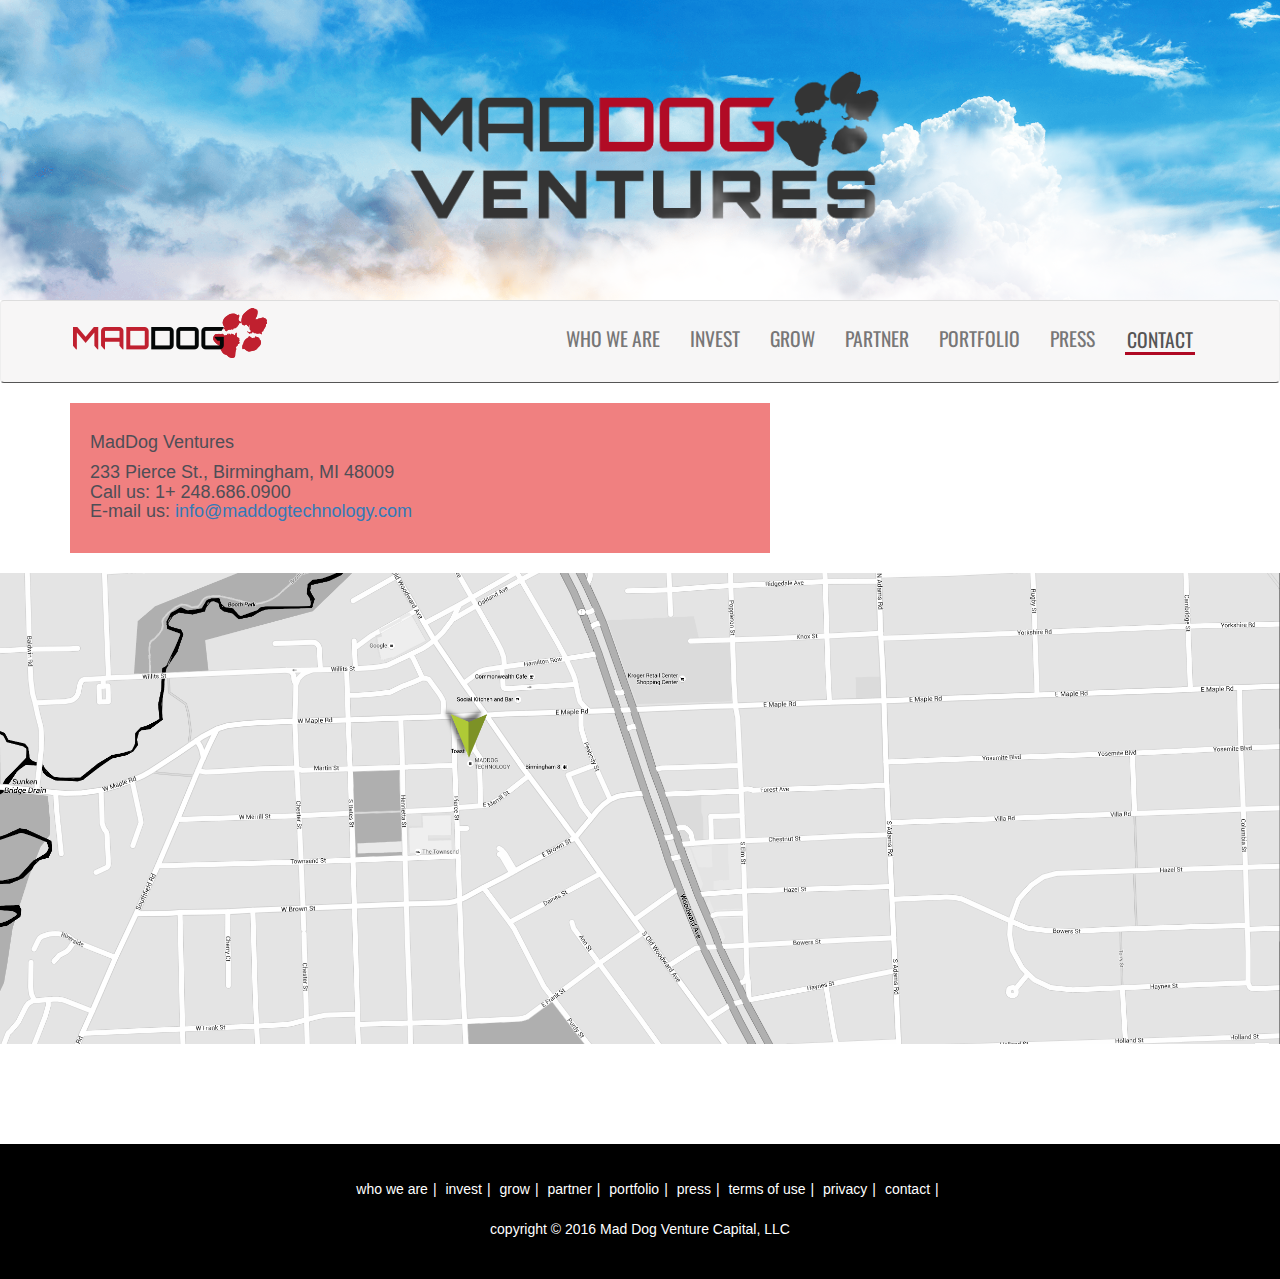
<file: contact.html>
<head>
  <meta charset="utf-8">
  <meta http-equiv="X-UA-Compatible" content="IE=edge,chrome=1">
  <title>Contact | MadDog</title>
  <meta name="description" content="MadDog Ventures">
  <meta name="viewport" content="width=1280">
  <link rel="stylesheet" href="css/bootstrap2.min.css">
<link rel="stylesheet" href="https://maxcdn.bootstrapcdn.com/font-awesome/4.4.0/css/font-awesome.min.css">
  <link rel="stylesheet" href="css/maddogvc.css">
  <link rel="stylesheet" type="text/css" href="css/bookblock.css" />
  <link href='http://fonts.googleapis.com/css?family=Fjalla+One|Oswald:400,700,300' rel='stylesheet' type='text/css'>
  <script src="js/modernizr.custom.js"></script>

</head>
<body>
  <div id="cover">
      <div id="backLayer"></div>
      <div class="container" style="position: relative; height: 100%;">
        <img id="headline" alt="MadDog Ventures" src="img/maddogvcheader.png"/>
      </div>
      <div id="frontLayer"></div>
  </div>
  <nav id="nav_bar" class="navbar navbar-default">
      <div class="container">
        <div class="navbar-header">
          <button type="button" class="navbar-toggle collapsed" data-toggle="collapse" data-target="#navbar" aria-expanded="false" aria-controls="navbar">
            <span class="sr-only">Toggle navigation</span>
            <span class="icon-bar"></span>
            <span class="icon-bar"></span>
            <span class="icon-bar"></span>
          </button>
          <a class="navbar-brand" href="/"><img src="img/maddogvc.png"/></a>
        </div>
        <div id="navbar" class="navbar-collapse collapse">
          <ul class="nav navbar-nav navbar-right">
            <li><a href="index.html#who-we-are">who we are</a></li>
			<li><a href="index.html#how-we-invest">invest</a></li>
			<li><a href="index.html#what-we-do">grow</a></li>
            <li><a href="index.html#partners">partner</a></li>
            <li><a href="index.html#portfolio">portfolio</a></li>
			<li><a href="press.html">press</a></li>
			<li class="active"><a href="contact.html">contact</a></li>
          </ul>
        </div><!--/.nav-collapse -->
      </div>
    </nav>
      <div id="content">
        <div class="container" >
          <div class="row">
            <div class="col-sm-6 col-md-4">
              <div id="box">
                <h4>MadDog Ventures</h4>
				<h4>233 Pierce St.,  Birmingham, MI 48009<br/>Call us: 1+ 248.686.0900<br/>E-mail us: <a href="mailto:info@maddogtechnology.com"> info@maddogtechnology.com</h4>
              </div>
			</div>
		  </div>
        </div>
        <div id="map">
          <img src="img/map.png"/>
        </div>
      </div>
      <div class="copyright">
          <div class="secondary-nav">
            <a href="index.html#who-we-are">who we are</a>|
			<a href="index.html#how-we-invest">invest</a>|
			<a href="index.html#what-we-do">grow</a>|
            <a href="index.html#partners">partner</a>|
            <a href="index.html#portfolio">portfolio</a>|
            <a href="press.html">press</a>|
			<a href="terms.html">terms of use</a>|
			<a href="privacy.html">privacy</a>|
			<a href="contact.html">contact</a>|
		  </div>
		  <p class="legal">copyright &copy; 2016 Mad Dog Venture Capital, LLC</p>
      </div>

  <!-- /container -->
  <!-- Bootstrap core JavaScript
    ================================================== -->
  <!-- Placed at the end of the document so the pages load faster -->
  <script src="js/jquery-2.1.4.min.js"></script>
  <script src="js/bootstrap.min.js"></script>

  <script>
  $(document).ready(function() {
    var height = $("#cover").height();

    $(window).resize(function(e) {
      height = $("#cover").height();
    });

    $(window).scroll(function () { 
      if ($(window).scrollTop() > height) {
        $('#nav_bar').addClass('navbar-fixed-top');
        $("#content").css("margin-top", "75px");
      }

      if ($(window).scrollTop() <= height) {
        $('#nav_bar').removeClass('navbar-fixed-top');
        $("#content").css("margin-top", "0px");
      }
    });
  });
  </script>


  <script type="text/javascript" src="js/RequestAnimationFrame.js"></script>
  <script type="text/javascript" src="js/AnimatedCloudLayer.js"></script>

    <script type="text/javascript">
      
      // Going below 20 fps makes the animation choppy.
      var backLayer = new AnimatedCloudLayer({
        fps: 20,
        images: ['img/cloud2.png','img/Cloud400.png'],
        elid: "backLayer",
        num_clouds: 50
      });
      var frontLayer = new AnimatedCloudLayer({
        fps: 20,
        images: ['img/cloud6.png'],
        elid: "frontLayer",
        num_clouds: 10
      });

    </script>
    
    <script src="js/jquerypp.custom.js"></script>
    <script src="js/jquery.bookblock.js"></script>
    <script>
      var Page = (function() {
        
        var config = {
            $bookBlock : $( '#bb-bookblock' ),
            $navNext : $( '#bb-nav-next' ),
            $navPrev : $( '#bb-nav-prev' )
          },
          init = function() {
            config.$bookBlock.bookblock( {
              speed : 800,
              shadowSides : 0.8,
              shadowFlip : 0.7
            } );
            initEvents();
          },
          initEvents = function() {
            
            var $slides = config.$bookBlock.children();

            // add navigation events
            config.$navPrev.on( 'click touchstart', function() {
              if($(".bb-item.first").css('display') == 'block'){
                return false;
              }
              config.$bookBlock.bookblock( 'prev' );
              return false;
            } );

            config.$navNext.on( 'click touchstart', function() {
              config.$bookBlock.bookblock( 'next' );
              return false;
            } );
            
            // add swipe events
            $slides.on( {
              'swipeleft' : function( event ) {
                config.$bookBlock.bookblock( 'next' );
                return false;
              },
              'swiperight' : function( event ) {
                if($(".bb-item.first").css('display') == 'block'){
                  return false;
                }
                config.$bookBlock.bookblock( 'prev' );
                return false;
              }
            } );

            // add keyboard events
            $( document ).keydown( function(e) {
              var keyCode = e.keyCode || e.which,
                arrow = {
                  left : 37,
                  up : 38,
                  right : 39,
                  down : 40
                };

              switch (keyCode) {
                case arrow.left:
                  config.$bookBlock.bookblock( 'prev' );
                  break;
                case arrow.right:
                  config.$bookBlock.bookblock( 'next' );
                  break;
              }
            } );
          };

          return { init : init };

      })();
    </script>
    <script>
        Page.init();
    </script>
</body>
</html>
</file>
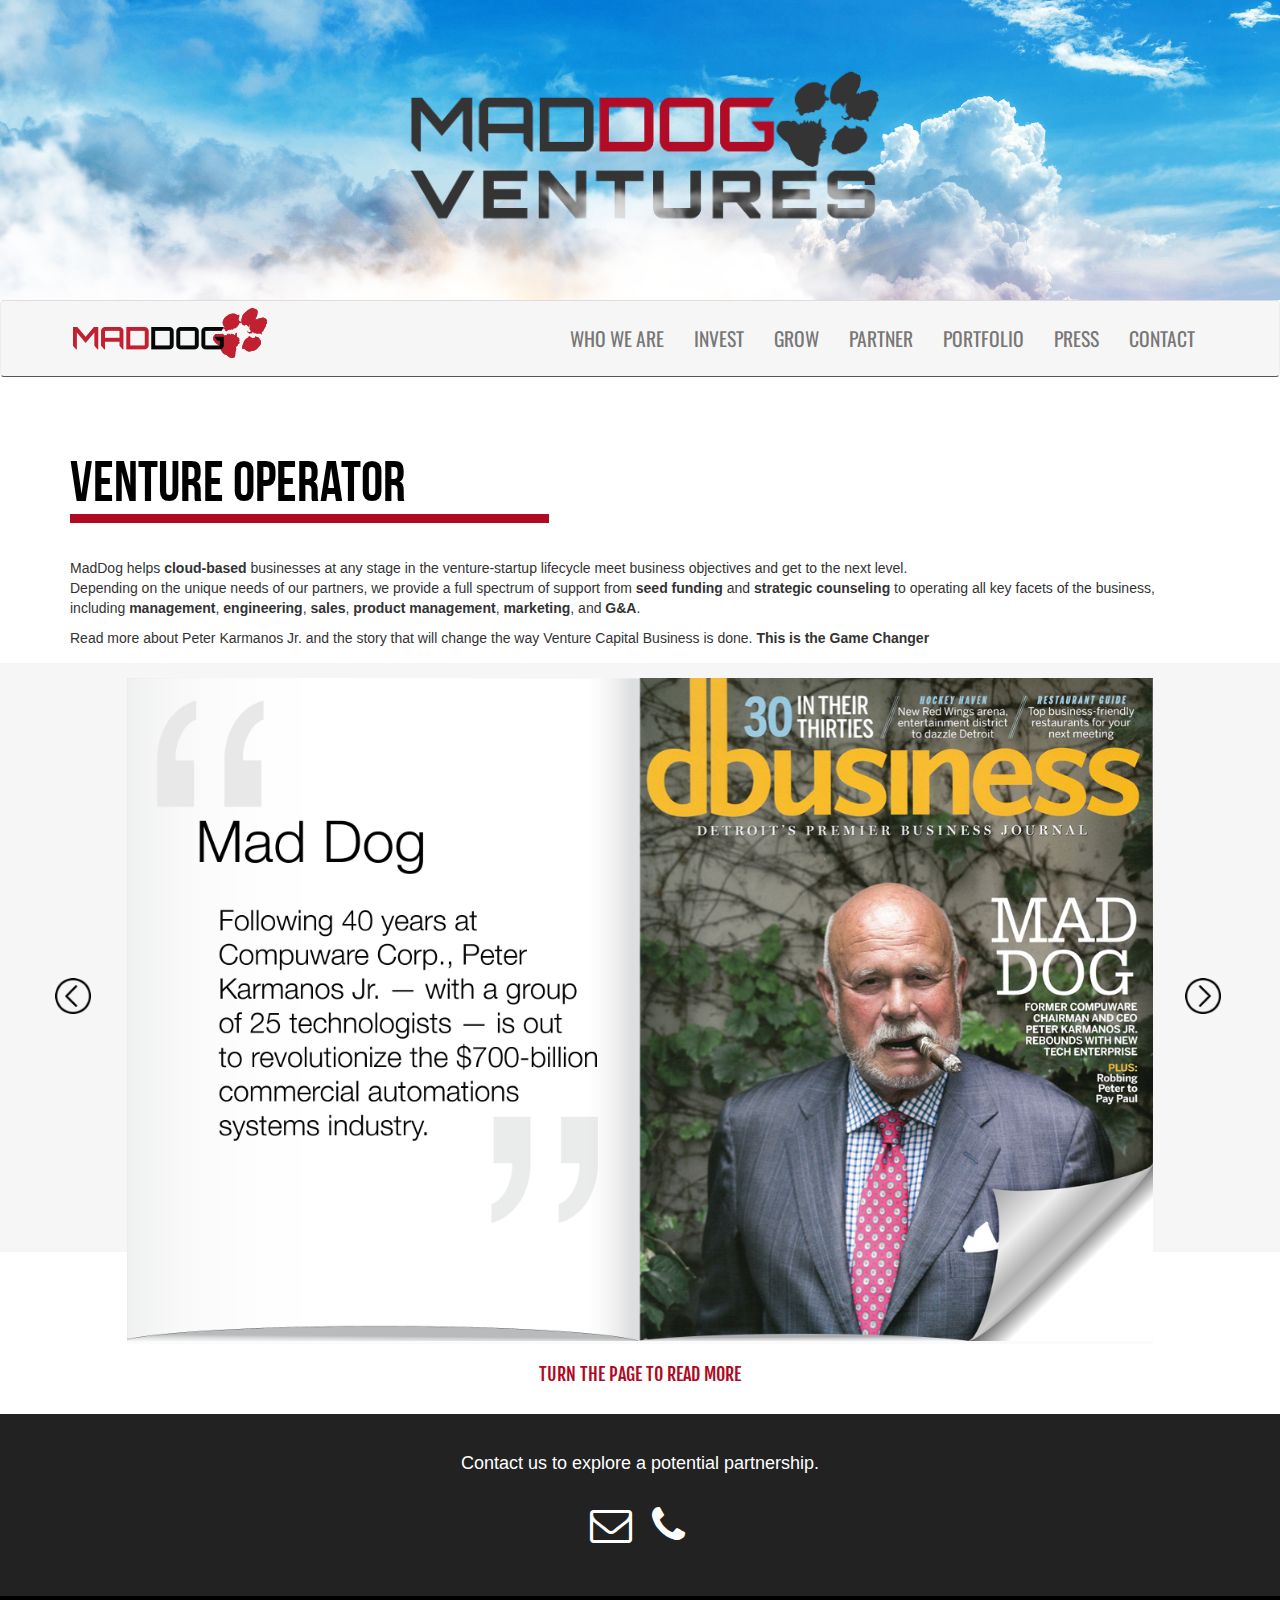
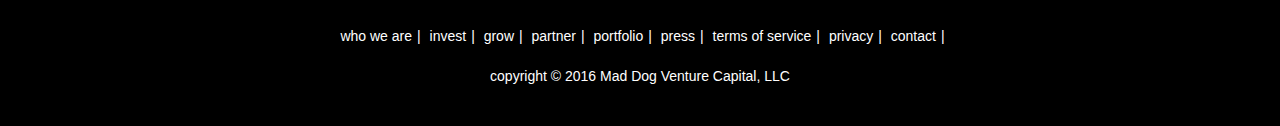
<file: press.html>
<head>
  <meta charset="utf-8">
  <meta http-equiv="X-UA-Compatible" content="IE=edge,chrome=1">
  <title>Press | MadDog</title>
  <meta name="description" content="MadDog Ventures">
  <meta name="viewport" content="width=1280">
  <link rel="stylesheet" href="css/bootstrap2.min.css">
<link rel="stylesheet" href="https://maxcdn.bootstrapcdn.com/font-awesome/4.4.0/css/font-awesome.min.css">
  <link rel="stylesheet" href="css/maddogvc.css">
  <link rel="stylesheet" type="text/css" href="css/bookblock.css" />
  <link href='http://fonts.googleapis.com/css?family=Fjalla+One|Oswald:400,700,300' rel='stylesheet' type='text/css'>
  <script src="js/modernizr.custom.js"></script>

</head>
<body>
  <div id="cover">
      <div id="backLayer"></div>
      <div class="container" style="position: relative; height: 100%;">
        <img id="headline" alt="MadDog Ventures" src="img/maddogvcheader.png"/>
      </div>
      <div id="frontLayer"></div>
  </div>
  <nav id="nav_bar" class="navbar navbar-default">
      <div class="container">
        <div class="navbar-header">
          <button type="button" class="navbar-toggle collapsed" data-toggle="collapse" data-target="#navbar" aria-expanded="false" aria-controls="navbar">
            <span class="sr-only">Toggle navigation</span>
            <span class="icon-bar"></span>
            <span class="icon-bar"></span>
            <span class="icon-bar"></span>
          </button>
          <a class="navbar-brand" href="/"><img src="img/maddogvc.png"/></a>
        </div>
        <div id="navbar" class="navbar-collapse collapse">
          <ul class="nav navbar-nav navbar-right">
			<li><a href="index.html#who-we-are">who we are</a></li>
			<li><a href="index.html#how-we-invest">invest</a></li>
            <li><a href="index.html#what-we-do">grow</a></li>
            <li><a href="index.html#partners">partner</a></li>
            <li><a href="index.html#portfolio">portfolio</a></li>
			<li><a href="press.html">press</a></li>
			<li><a href="contact.html">contact</a></li>
          </ul>
        </div><!--/.nav-collapse -->
      </div>
    </nav>
    <div id="content">
      <div class="container text-center">
        <div class="row">
          <div class="col-xs-12 text-left">
            <h2 class="bebasn">Venture Operator</h2>
            <hr class="green"></hr>
            <p>MadDog helps <b>cloud-based</b> businesses at any stage in the venture-startup lifecycle meet business objectives and get to the next level. <br>Depending on the unique needs of our partners, we provide a full spectrum of support from <b>seed funding</b> and <b>strategic counseling</b> to operating all key facets of the business, including <b>management</b>, <b>engineering</b>, <b>sales</b>, <b>product management</b>, <b>marketing</b>, and <b>G&A</b>.</p>
            <p>Read more about Peter Karmanos Jr. and the story that will change the way Venture Capital Business is done. <b>This is the Game Changer</b></p>
          </div>
        </div>
      </div>
      <div id="book-row">
          <div id="back-border"></div>
          <div class="container">
            <div id="book-container" class="clearfix">
              <div class="bb-custom-wrapper">
                <div id="bb-bookblock" class="bb-bookblock">
                  <div class="bb-item first">
                    <img src="img/kcover.png" alt="MadDog"/>
                  </div>
                  <div class="bb-item">
                    <img src="img/kpg1.png" alt="Page 1"/>
                  </div>
                  <div class="bb-item">
                    <img src="img/kpg2.png" alt="Page 2"/>
                  </div>
                  <div class="bb-item">
                    <img src="img/kpg3.png" alt="Page 3"/>
                  </div>
                  <div class="bb-item">
                    <img src="img/kpg4.png" alt="Page 4"/>
                  </div>
                  <div class="bb-item">
                    <img src="img/kpg5.png" alt="Page 5"/>
                  </div>
                </div>
                <nav>
                  <a id="bb-nav-prev" href="#" class="bb-custom-icon bb-custom-icon-arrow-left"><img src="img/left-arrow2.png" width="90%"></a>
                  <a id="bb-nav-next" href="#" class="bb-custom-icon bb-custom-icon-arrow-right"><img src="img/right-arrow2.png" width="90%"></a>
                </nav>
              </div>
            </div>
            <div>
              <h3 id="turn">Turn the page to read more</h3>
            </div>
          </div>
      </div>
    </div>
      <div class="footer text-center">
          <h4>Contact us to explore a potential partnership.</h4>
          <p>
            <a href="/contact.html" ><i class="fa fa-envelope-o fa-fw fa-3x"></i></a>
            <a href="tel:248-686-0900" ><i class="fa fa-phone fa-fw fa-3x"></i></a>
          </p>
      </div>
      <div class="copyright">
          <div class="secondary-nav">
		    <a href="index.html#who-we-are">who we are</a>|
	 	    <a href="index.html#how-we-invest">invest</a>|
            <a href="index.html#what-we-do">grow</a>|
            <a href="index.html#partners">partner</a>|
			<a href="index.html#portfolio">portfolio</a>|
			<a href="press.html">press</a>|
		        <a href="terms.html">terms of service</a>|
            		<a href="privacy.html">privacy</a>|
			<a href="contact.html">contact</a>|
		</div>
          <p class="legal">copyright &copy; 2016 Mad Dog Venture Capital, LLC</p>
      </div>
  
  <!-- /container -->
  <!-- Bootstrap core JavaScript
    ================================================== -->
  <!-- Placed at the end of the document so the pages load faster -->
  <script src="js/jquery-2.1.4.min.js"></script>
  <script src="js/bootstrap.min.js"></script>

  <script>

  $(document).ready(function() {
    var height = $("#cover").height();

    $(window).resize(function(e) {
      height = $("#cover").height();
    });

    $(window).scroll(function () { 
      if ($(window).scrollTop() > height) {
        $('#nav_bar').addClass('navbar-fixed-top');
        $("#content").css("margin-top", "75px");
      }

      if ($(window).scrollTop() <= height) {
        $('#nav_bar').removeClass('navbar-fixed-top');
        $("#content").css("margin-top", "0px");
      }
    });
  });
  </script>

  <script type="text/javascript" src="js/RequestAnimationFrame.js"></script>
  <script type="text/javascript" src="js/AnimatedCloudLayer.js"></script>

    <script type="text/javascript">
      
      // Going below 20 fps makes the animation choppy.
      var backLayer = new AnimatedCloudLayer({
        fps: 20,
        images: ['img/cloud2.png','img/Cloud400.png'],
        elid: "backLayer",
        num_clouds: 50
      });
      var frontLayer = new AnimatedCloudLayer({
        fps: 20,
        images: ['img/cloud6.png'],
        elid: "frontLayer",
        num_clouds: 10
      });

    </script>
    
    <script src="js/jquerypp.custom.js"></script>
    <script src="js/jquery.bookblock.js"></script>
    <script>
      var Page = (function() {
        
        var config = {
            $bookBlock : $( '#bb-bookblock' ),
            $navNext : $( '#bb-nav-next' ),
            $navPrev : $( '#bb-nav-prev' )
          },
          init = function() {
            config.$bookBlock.bookblock( {
              speed : 800,
              shadowSides : 0.8,
              shadowFlip : 0.7
            } );
            initEvents();
          },
          initEvents = function() {
            
            var $slides = config.$bookBlock.children();

            // add navigation events
            config.$navPrev.on( 'click touchstart', function() {
              if($(".bb-item.first").css('display') == 'block'){
                return false;
              }
              config.$bookBlock.bookblock( 'prev' );
              return false;
            } );

            config.$navNext.on( 'click touchstart', function() {
              config.$bookBlock.bookblock( 'next' );
              return false;
            } );
            
            // add swipe events
            $slides.on( {
              'swipeleft' : function( event ) {
                config.$bookBlock.bookblock( 'next' );
                return false;
              },
              'swiperight' : function( event ) {
                if($(".bb-item.first").css('display') == 'block'){
                  return false;
                }
                config.$bookBlock.bookblock( 'prev' );
                return false;
              }
            } );

            // add keyboard events
            $( document ).keydown( function(e) {
              var keyCode = e.keyCode || e.which,
                arrow = {
                  left : 37,
                  up : 38,
                  right : 39,
                  down : 40
                };

              switch (keyCode) {
                case arrow.left:
                  config.$bookBlock.bookblock( 'prev' );
                  break;
                case arrow.right:
                  config.$bookBlock.bookblock( 'next' );
                  break;
              }
            } );
          };

          return { init : init };

      })();
    </script>
    <script>
        Page.init();
    </script>
</body>
</html>
</file>
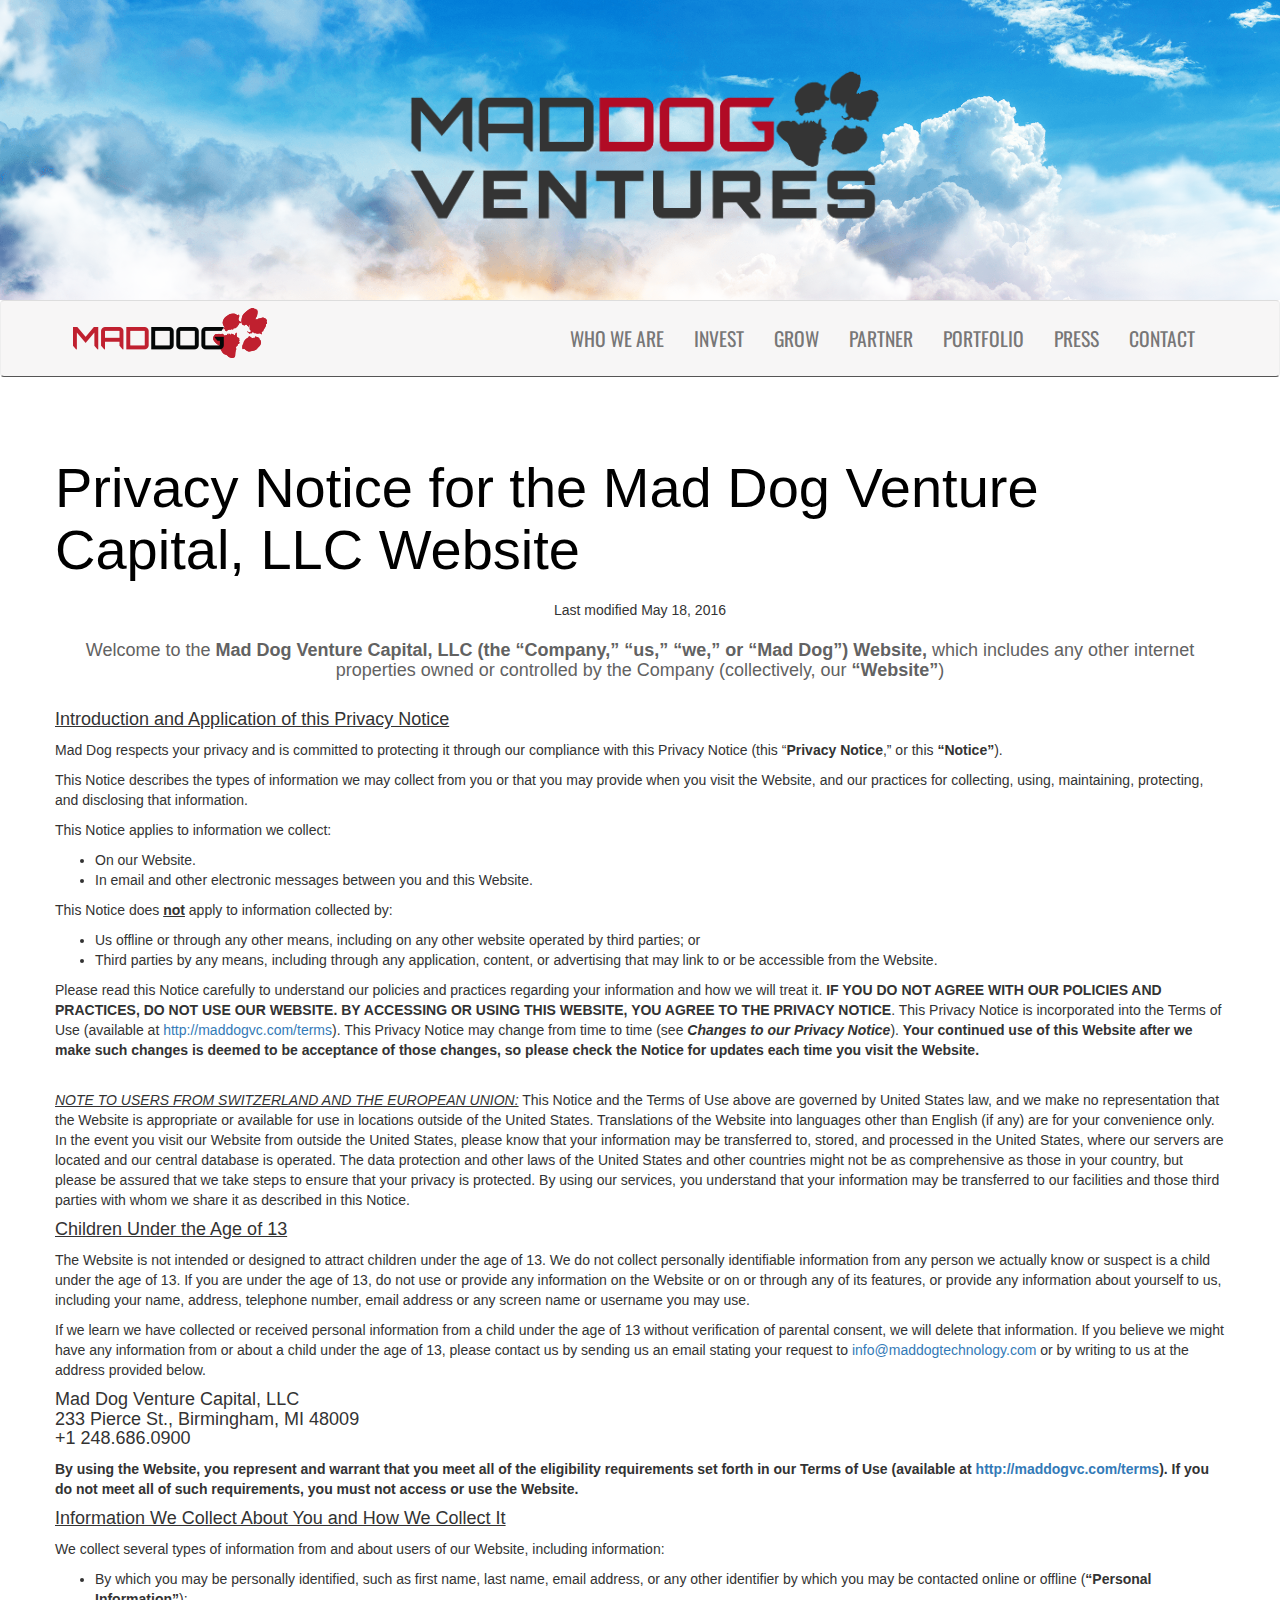
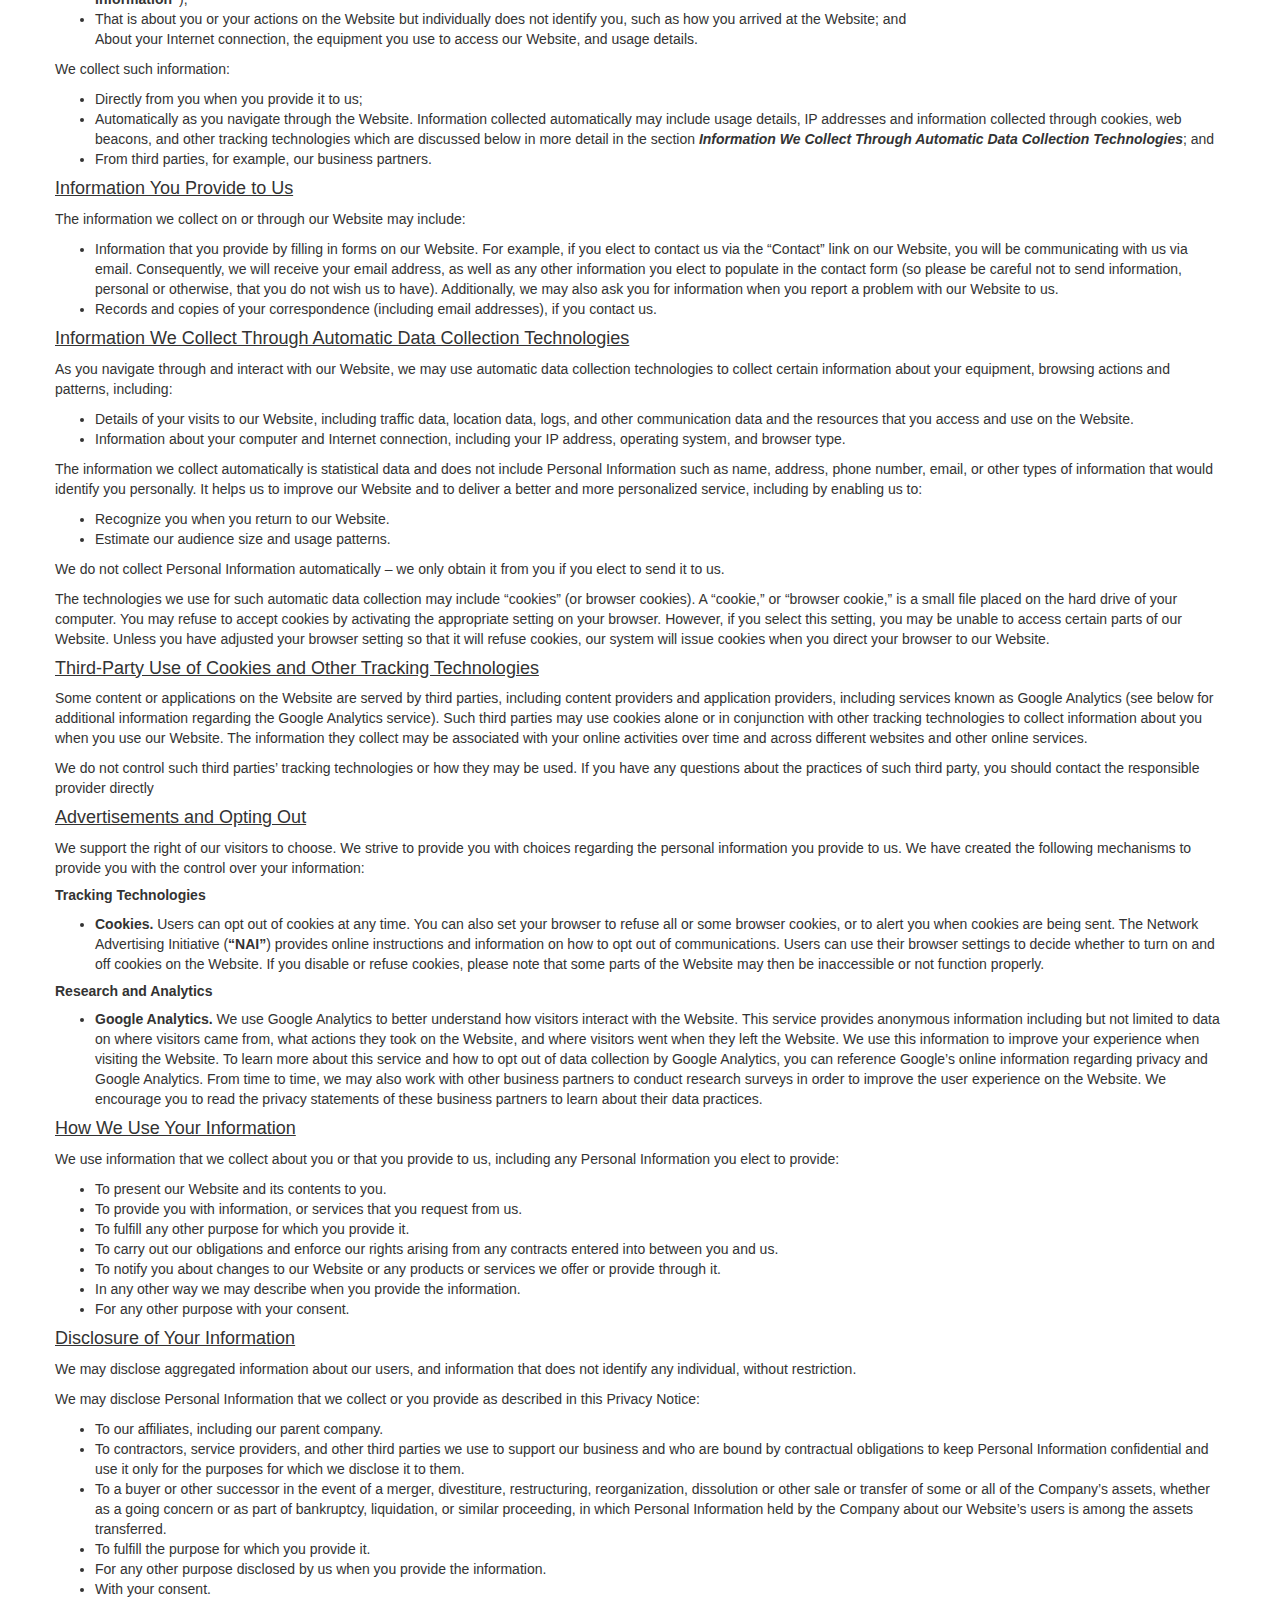
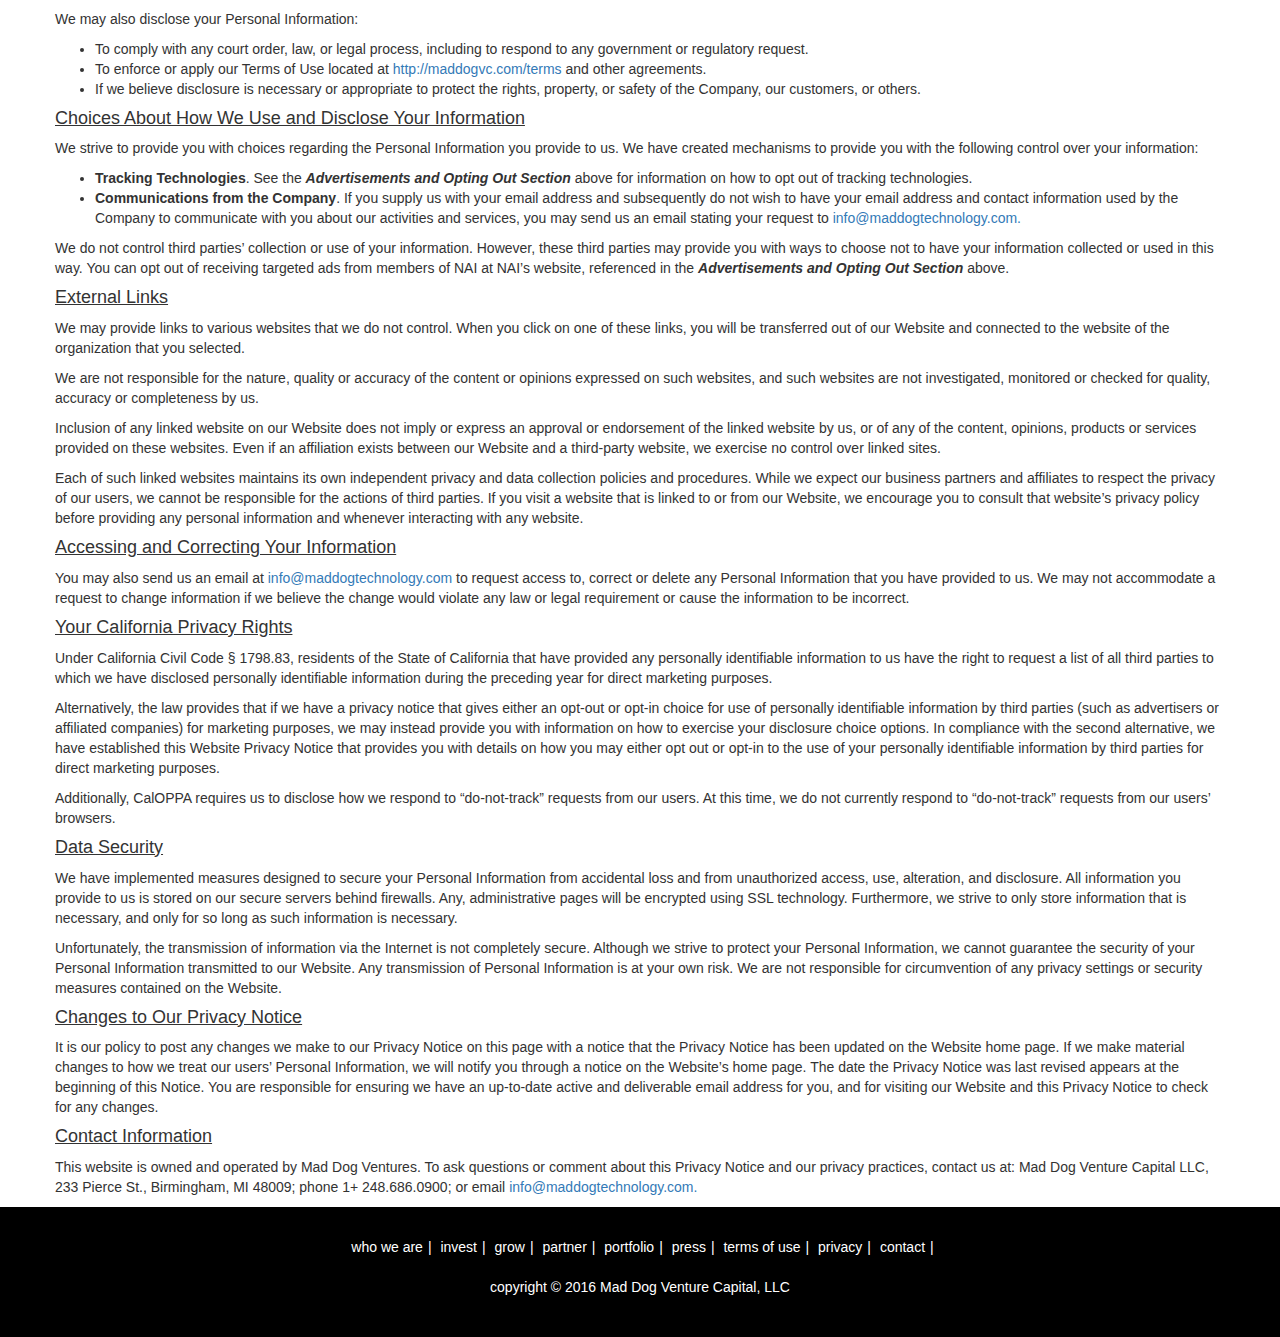
<file: privacy.html>
<head>
  <meta charset="utf-8">
  <meta http-equiv="X-UA-Compatible" content="IE=edge,chrome=1">
  <title>PRIVACY | MadDog</title>
  <meta name="description" content="MadDog">
  <meta name="viewport" content="width=1280">
  <link rel="stylesheet" href="css/bootstrap2.min.css">
<link rel="stylesheet" href="https://maxcdn.bootstrapcdn.com/font-awesome/4.4.0/css/font-awesome.min.css">
  <link rel="stylesheet" href="css/maddogvc.css">
  <link rel="stylesheet" type="text/css" href="css/bookblock.css" />

  <link href='http://fonts.googleapis.com/css?family=Fjalla+One|Oswald:400,700,300' rel='stylesheet' type='text/css'>
  <script src="js/modernizr.custom.js"></script>

</head>
<body>
  <div id="cover">
      <div id="backLayer"></div>
      <div class="container" style="position: relative; height: 100%;">
        <img id="headline" alt="MadDog Ventures" src="img/maddogvcheader.png"/>
      </div>
      <div id="frontLayer"></div>
  </div>
  <nav id="nav_bar" class="navbar navbar-default">
      <div class="container">
        <div class="navbar-header">
          <button type="button" class="navbar-toggle collapsed" data-toggle="collapse" data-target="#navbar" aria-expanded="false" aria-controls="navbar">
            <span class="sr-only">Toggle navigation</span>
            <span class="icon-bar"></span>
            <span class="icon-bar"></span>
            <span class="icon-bar"></span>
          </button>
          <a class="navbar-brand" href="/"><img src="img/maddogvc.png"/></a>
		</div>
        <div id="navbar" class="navbar-collapse collapse">
          <ul class="nav navbar-nav navbar-right">
            <li><a href="index.html#who-we-are">who we are</a></li>
			<li><a href="index.html#how-we-invest">invest</a></li>
            <li><a href="index.html#what-we-do">grow</a></li>
            <li><a href="index.html#partners">partner</a></li>
			<li><a href="index.html#portfolio">portfolio</a></li>
			<li><a href="press.html">press</a></li>
            <li><a href="contact.html">contact</a></li>
          </ul>
        </div><!--/.nav-collapse -->
      </div>
    </nav>
      <div id="content">
        <div class="container" >
          <div class="row">
		<h2> Privacy Notice for the Mad Dog Venture Capital, LLC Website</h2>
		  <center>Last modified May 18, 2016</center><br>
		  <h3><center>Welcome to the <b>Mad Dog Venture Capital, LLC (the “Company,” “us,” “we,” or “Mad Dog”) Website,</b> which includes any other internet properties owned or controlled by the Company (collectively, our <b>“Website”</b>)</center></h3>
		<h4><u>Introduction and Application of this Privacy Notice</h4></u>
		<p>Mad Dog respects your privacy and is committed to protecting it through our compliance with this Privacy Notice (this “<b>Privacy Notice</b>,” or this <b>“Notice”</b>).</p>
		<p>This Notice describes the types of information we may collect from you or that you may provide when you visit the Website, and our practices for collecting, using, maintaining, protecting, and disclosing that information.</p>
		<p>This Notice applies to information we collect:</p>
		<ul><li>On our Website.</li>
			<li>In email and other electronic messages between you and this Website.</li></ul>
		<p>This Notice does <b><u>not</b></u> apply to information collected by:</p>
		<ul><li>Us offline or through any other means, including on any other website operated by third parties; or</li>
			<li>Third parties by any means, including through any application, content, or advertising that may link to or be accessible from the Website.</li></ul>
			<p>Please read this Notice carefully to understand our policies and practices regarding your information and how we will treat it. <b>IF YOU DO NOT AGREE WITH OUR POLICIES AND PRACTICES, DO NOT USE OUR WEBSITE.  BY ACCESSING OR USING THIS WEBSITE, YOU AGREE TO THE PRIVACY NOTICE</b>. This Privacy Notice is incorporated into the Terms of Use (available at <a href="terms.html">http://maddogvc.com/terms</a>). This Privacy Notice may change from time to time (see <b><i>Changes to our Privacy Notice</i></b>). <b>Your continued use of this Website after we make such changes is deemed to be acceptance of those changes, so please check the Notice for updates each time you visit the Website.</b></p><br>
			<p><i><u>NOTE TO USERS FROM SWITZERLAND AND THE EUROPEAN UNION:</i></u> This Notice and the Terms of Use above are governed by United States law, and we make no representation that the Website is appropriate or available for use in locations outside of the United States. Translations of the Website into languages other than English (if any) are for your convenience only. In the event you visit our Website from outside the United States, please know that your information may be transferred to, stored, and processed in the United States, where our servers are located and our central database is operated. The data protection and other laws of the United States and other countries might not be as comprehensive as those in your country, but please be assured that we take steps to ensure that your privacy is protected. By using our services, you understand that your information may be transferred to our facilities and those third parties with whom we share it as described in this Notice.</p>
			
		<h4><u>Children Under the Age of 13</h4></u>
		<p>The Website is not intended or designed to attract children under the age of 13.  We do not collect personally identifiable information from any person we actually know or suspect is a child under the age of 13.  If you are under the age of 13, do not use or provide any information on the Website or on or through any of its features, or provide any information about yourself to us, including your name, address, telephone number, email address or any screen name or username you may use.</p>
		<p>If we learn we have collected or received personal information from a child under the age of 13 without verification of parental consent, we will delete that information. If you believe we might have any information from or about a child under the age of 13, please contact us by sending us an email stating your request to <a href="mailto:info@maddogtechnology.com"> info@maddogtechnology.com</a> or by writing to us at the address provided below.</p>
		<h4>Mad Dog Venture Capital, LLC<br/>233 Pierce St.,  Birmingham, MI 48009<br/>+1 248.686.0900<br/></h4>
		<p><b>By using the Website, you represent and warrant that you meet all of the eligibility requirements set forth in our Terms of Use (available at <a href="terms.html">http://maddogvc.com/terms</a>).  If you do not meet all of such requirements, you must not access or use the Website.</b></p>

		<h4><u>Information We Collect About You and How We Collect It</u></h4>
		<p>We collect several types of information from and about users of our Website, including information:</p>
		<ul><li>By which you may be personally identified, such as first name, last name, email address, or any other identifier by which you may be contacted online or offline (<b>“Personal Information”</b>);</li>
			<li>That is about you or your actions on the Website but individually does not identify you, such as how you arrived at the Website; and</li>
			</li>About your Internet connection, the equipment you use to access our Website, and usage details.</li></ul>
		<p>We collect such information:</p>
		<ul><li>Directly from you when you provide it to us;</li>
			<li>Automatically as you navigate through the Website. Information collected automatically may include usage details, IP addresses and information collected through cookies, web beacons, and other tracking technologies which are discussed below in more detail in the section <b><i>Information We Collect Through Automatic Data Collection Technologies</i></b>; and</li>
			<li>From third parties, for example, our business partners.</li></ul>

		<h4><u>Information You Provide to Us</u></h4>
		<p>The information we collect on or through our Website may include:</p>
		<ul><li>Information that you provide by filling in forms on our Website. For example, if you elect to contact us via the “Contact” link on our Website, you will be communicating with us via email.  Consequently, we will receive your email address, as well as any other information you elect to populate in the contact form (so please be careful not to send information, personal or otherwise, that you do not wish us to have). Additionally, we may also ask you for information when you report a problem with our Website to us.</li>
		<li>Records and copies of your correspondence (including email addresses), if you contact us.</li></ul>

		<h4><u>Information We Collect Through Automatic Data Collection Technologies</u></h4>
		<p>As you navigate through and interact with our Website, we may use automatic data collection technologies to collect certain information about your equipment, browsing actions and patterns, including:</p>
		<ul><li>Details of your visits to our Website, including traffic data, location data, logs, and other communication data and the resources that you access and use on the Website.</li>
			<li>Information about your computer and Internet connection, including your IP address, operating system, and browser type.</li></ul></p>
		<p>The information we collect automatically is statistical data and does not include Personal Information such as name, address, phone number, email, or other types of information that would identify you personally. It helps us to improve our Website and to deliver a better and more personalized service, including by enabling us to:</p>
		<ul><li>Recognize you when you return to our Website.</li>
			<li>Estimate our audience size and usage patterns.</li></ul>
		<p>We do not collect Personal Information automatically – we only obtain it from you if you elect to send it to us.</p>
		<p>The technologies we use for such automatic data collection may include “cookies” (or browser cookies). A “cookie,” or “browser cookie,” is a small file placed on the hard drive of your computer. You may refuse to accept cookies by activating the appropriate setting on your browser. However, if you select this setting, you may be unable to access certain parts of our Website. Unless you have adjusted your browser setting so that it will refuse cookies, our system will issue cookies when you direct your browser to our Website.</p>
		
		<h4><u>Third-Party Use of Cookies and Other Tracking Technologies</u></h4>
		<p>Some content or applications on the Website are served by third parties, including content providers and application providers, including services known as Google Analytics (see below for additional information regarding the Google Analytics service). Such third parties may use cookies alone or in conjunction with other tracking technologies to collect information about you when you use our Website. The information they collect may be associated with your online activities over time and across different websites and other online services.</p>
		<p>We do not control such third parties’ tracking technologies or how they may be used. If you have any questions about the practices of such third party, you should contact the responsible provider directly</p>

		<h4><u>Advertisements and Opting Out</u></h4>
		<p>We support the right of our visitors to choose. We strive to provide you with choices regarding the personal information you provide to us. We have created the following mechanisms to provide you with the control over your information:<p>
		<h5><b>Tracking Technologies</b></h5>
		<p><ul><li><b>Cookies.</b>  Users can opt out of cookies at any time.  You can also set your browser to refuse all or some browser cookies, or to alert you when cookies are being sent.  The Network Advertising Initiative (<b>“NAI”</b>) provides online instructions and information on how to opt out of communications. Users can use their browser settings to decide whether to turn on and off cookies on the Website.    If you disable or refuse cookies, please note that some parts of the Website may then be inaccessible or not function properly.</li></ul></p>
		<h5><b>Research and Analytics</b></h5>
		<p><ul><li><b>Google Analytics.</b>  We use Google Analytics to better understand how visitors interact with the Website.  This service provides anonymous information including but not limited to data on where visitors came from, what actions they took on the Website, and where visitors went when they left the Website.  We use this information to improve your experience when visiting the Website.  To learn more about this service and how to opt out of data collection by Google Analytics, you can reference Google’s online information regarding privacy and Google Analytics.  From time to time, we may also work with other business partners to conduct research surveys in order to improve the user experience on the Website.  We encourage you to read the privacy statements of these business partners to learn about their data practices.</li></ul></p>
		
		<h4><u>How We Use Your Information</u></h4>
		<p>We use information that we collect about you or that you provide to us, including any Personal Information you elect to provide:</p>
		<ul><li>To present our Website and its contents to you.</li>
			<li>To provide you with information, or services that you request from us.</li>
			<li>To fulfill any other purpose for which you provide it.</li>
			<li>To carry out our obligations and enforce our rights arising from any contracts entered into between you and us.</li>
			<li>To notify you about changes to our Website or any products or services we offer or provide through it.</li>
			<li>In any other way we may describe when you provide the information.</li>
			<li>For any other purpose with your consent.</li></ul>
		
		<h4><u>Disclosure of Your Information</u></h4>
		<p>We may disclose aggregated information about our users, and information that does not identify any individual, without restriction.</p>
		<p>We may disclose Personal Information that we collect or you provide as described in this Privacy Notice:</p>
		<ul><li>To our affiliates, including our parent company.</li>
			<li>To contractors, service providers, and other third parties we use to support our business and who are bound by contractual obligations to keep Personal Information confidential and use it only for the purposes for which we disclose it to them.</li>
			<li>To a buyer or other successor in the event of a merger, divestiture, restructuring, reorganization, dissolution or other sale or transfer of some or all of the Company’s assets, whether as a going concern or as part of bankruptcy, liquidation, or similar proceeding, in which Personal Information held by the Company about our Website’s users is among the assets transferred.</li>
			<li>To fulfill the purpose for which you provide it.</li>
			<li>For any other purpose disclosed by us when you provide the information.</li>
			<li>With your consent.</li></ul>
		<p>We may also disclose your Personal Information:</p>
		<ul><li>To comply with any court order, law, or legal process, including to respond to any government or regulatory request.</li>
			<li>To enforce or apply our Terms of Use located at <a href="terms.html">http://maddogvc.com/terms</a> and other agreements.</li>
			<li>If we believe disclosure is necessary or appropriate to protect the rights, property, or safety of the Company, our customers, or others.</li></ul>
			
			<h4><u>Choices About How We Use and Disclose Your Information</u></h4>
			<p>We strive to provide you with choices regarding the Personal Information you provide to us. We have created mechanisms to provide you with the following control over your information:</p>
			<ul><li><b>Tracking Technologies</b>.  See the <b><i>Advertisements and Opting Out Section</i></b> above for information on how to opt out of tracking technologies.</li>
				<li><b>Communications from the Company</b>. If you supply us with your email address and subsequently do not wish to have your email address and contact information used by the Company to communicate with you about our activities and services, you may send us an email stating your request to <a href="mailto:info@maddogtechnology.com"> info@maddogtechnology.com.</a></li></ul>
			<p>We do not control third parties’ collection or use of your information. However, these third parties may provide you with ways to choose not to have your information collected or used in this way. You can opt out of receiving targeted ads from members of NAI at NAI’s website, referenced in the <b><i>Advertisements and Opting Out Section</i></b> above.</p>

		<h4><u>External Links</u></h4>
		<p>We may provide links to various websites that we do not control.  When you click on one of these links, you will be transferred out of our Website and connected to the website of the organization that you selected.</p>
		<p>We are not responsible for the nature, quality or accuracy of the content or opinions expressed on such websites, and such websites are not investigated, monitored or checked for quality, accuracy or completeness by us.</p>
		<p>Inclusion of any linked website on our Website does not imply or express an approval or endorsement of the linked website by us, or of any of the content, opinions, products or services provided on these websites. Even if an affiliation exists between our Website and a third-party website, we exercise no control over linked sites.</p>
		<p>Each of such linked websites maintains its own independent privacy and data collection policies and procedures.  While we expect our business partners and affiliates to respect the privacy of our users, we cannot be responsible for the actions of third parties.  If you visit a website that is linked to or from our Website, we encourage you to consult that website’s privacy policy before providing any personal information and whenever interacting with any website.</p>

		<h4><u>Accessing and Correcting Your Information</u></h4>
		<p>You may also send us an email at <a href="mailto:info@maddogtechnology.com"> info@maddogtechnology.com</a> to request access to, correct or delete any Personal Information that you have provided to us. We may not accommodate a request to change information if we believe the change would violate any law or legal requirement or cause the information to be incorrect.</p>
		
		<h4><u>Your California Privacy Rights</u></h4>
		<p>Under California Civil Code § 1798.83, residents of the State of California that have provided any personally identifiable information to us have the right to request a list of all third parties to which we have disclosed personally identifiable information during the preceding year for direct marketing purposes.</p>
		<p>Alternatively, the law provides that if we have a privacy notice that gives either an opt-out or opt-in choice for use of personally identifiable information by third parties (such as advertisers or affiliated companies) for marketing purposes, we may instead provide you with information on how to exercise your disclosure choice options.  In compliance with the second alternative, we have established this Website Privacy Notice that provides you with details on how you may either opt out or opt-in to the use of your personally identifiable information by third parties for direct marketing purposes.</p>
		<p>Additionally, CalOPPA requires us to disclose how we respond to “do-not-track” requests from our users. At this time, we do not currently respond to “do-not-track” requests from our users’ browsers.</p>
		
		<h4><u>Data Security</u></h4>
		<p>We have implemented measures designed to secure your Personal Information from accidental loss and from unauthorized access, use, alteration, and disclosure. All information you provide to us is stored on our secure servers behind firewalls. Any, administrative pages will be encrypted using SSL technology. Furthermore, we strive to only store information that is necessary, and only for so long as such information is necessary.</p>
		<p>Unfortunately, the transmission of information via the Internet is not completely secure. Although we strive to protect your Personal Information, we cannot guarantee the security of your Personal Information transmitted to our Website. Any transmission of Personal Information is at your own risk. We are not responsible for circumvention of any privacy settings or security measures contained on the Website.</p>
		
		<h4><u>Changes to Our Privacy Notice</u></h4>
		<p>It is our policy to post any changes we make to our Privacy Notice on this page with a notice that the Privacy Notice has been updated on the Website home page. If we make material changes to how we treat our users’ Personal Information, we will notify you through a notice on the Website’s home page. The date the Privacy Notice was last revised appears at the beginning of this Notice. You are responsible for ensuring we have an up-to-date active and deliverable email address for you, and for visiting our Website and this Privacy Notice to check for any changes.</p>
		
		<h4><u>Contact Information</u></h4>
		<p>This website is owned and operated by Mad Dog Ventures. To ask questions or comment about this Privacy Notice and our privacy practices, contact us at:  Mad Dog Venture Capital LLC, 233 Pierce St., Birmingham, MI 48009; phone 1+ 248.686.0900; or email <a href="mailto:info@maddogtechnology.com"> info@maddogtechnology.com.</a></p>
	 </div>
        </div>
      </div>
      <div class="copyright">
          <div class="secondary-nav">
            <a href="index.html#who-we-are">who we are</a>|
			<a href="index.html#what-we-do">invest</a>|
			<a href="index.html#how-we-invest">grow</a>|
            <a href="index.html#partners">partner</a>|
            <a href="index.html#portfolio">portfolio</a>|
			<a href="press.html">press</a>|
			<a href="terms.html">terms of use</a>|
			<a href="privacy.html">privacy</a>|
            <a href="contact.html">contact</a>|
          </div>
          <p class="legal">copyright &copy; 2016 Mad Dog Venture Capital, LLC</p>
      </div>

  <!-- /container -->
  <!-- Bootstrap core JavaScript
    ================================================== -->
  <!-- Placed at the end of the document so the pages load faster -->
  <script src="js/jquery-2.1.4.min.js"></script>
  <script src="js/bootstrap.min.js"></script>

  <script>
  $(document).ready(function() {
    var height = $("#cover").height();

    $(window).resize(function(e) {
      height = $("#cover").height();
    });

    $(window).scroll(function () { 
      if ($(window).scrollTop() > height) {
        $('#nav_bar').addClass('navbar-fixed-top');
        $("#content").css("margin-top", "75px");
      }

      if ($(window).scrollTop() <= height) {
        $('#nav_bar').removeClass('navbar-fixed-top');
        $("#content").css("margin-top", "0px");
      }
    });
  });
  </script>


  <script type="text/javascript" src="js/RequestAnimationFrame.js"></script>
  <script type="text/javascript" src="js/AnimatedCloudLayer.js"></script>

    <script type="text/javascript">
      
      // Going below 20 fps makes the animation choppy.
      var backLayer = new AnimatedCloudLayer({
        fps: 20,
        images: ['img/cloud2.png','img/Cloud400.png'],
        elid: "backLayer",
        num_clouds: 50
      });
      var frontLayer = new AnimatedCloudLayer({
        fps: 20,
        images: ['img/cloud6.png'],
        elid: "frontLayer",
        num_clouds: 10
      });

    </script>
    
    <script src="js/jquerypp.custom.js"></script>
    <script src="js/jquery.bookblock.js"></script>
    <script>
      var Page = (function() {
        
        var config = {
            $bookBlock : $( '#bb-bookblock' ),
            $navNext : $( '#bb-nav-next' ),
            $navPrev : $( '#bb-nav-prev' )
          },
          init = function() {
            config.$bookBlock.bookblock( {
              speed : 800,
              shadowSides : 0.8,
              shadowFlip : 0.7
            } );
            initEvents();
          },
          initEvents = function() {
            
            var $slides = config.$bookBlock.children();

            // add navigation events
            config.$navPrev.on( 'click touchstart', function() {
              if($(".bb-item.first").css('display') == 'block'){
                return false;
              }
              config.$bookBlock.bookblock( 'prev' );
              return false;
            } );

            config.$navNext.on( 'click touchstart', function() {
              config.$bookBlock.bookblock( 'next' );
              return false;
            } );
            
            // add swipe events
            $slides.on( {
              'swipeleft' : function( event ) {
                config.$bookBlock.bookblock( 'next' );
                return false;
              },
              'swiperight' : function( event ) {
                if($(".bb-item.first").css('display') == 'block'){
                  return false;
                }
                config.$bookBlock.bookblock( 'prev' );
                return false;
              }
            } );

            // add keyboard events
            $( document ).keydown( function(e) {
              var keyCode = e.keyCode || e.which,
                arrow = {
                  left : 37,
                  up : 38,
                  right : 39,
                  down : 40
                };

              switch (keyCode) {
                case arrow.left:
                  config.$bookBlock.bookblock( 'prev' );
                  break;
                case arrow.right:
                  config.$bookBlock.bookblock( 'next' );
                  break;
              }
            } );
          };

          return { init : init };

      })();
    </script>
    <script>
        Page.init();
    </script>
</body>
</html>
</file>
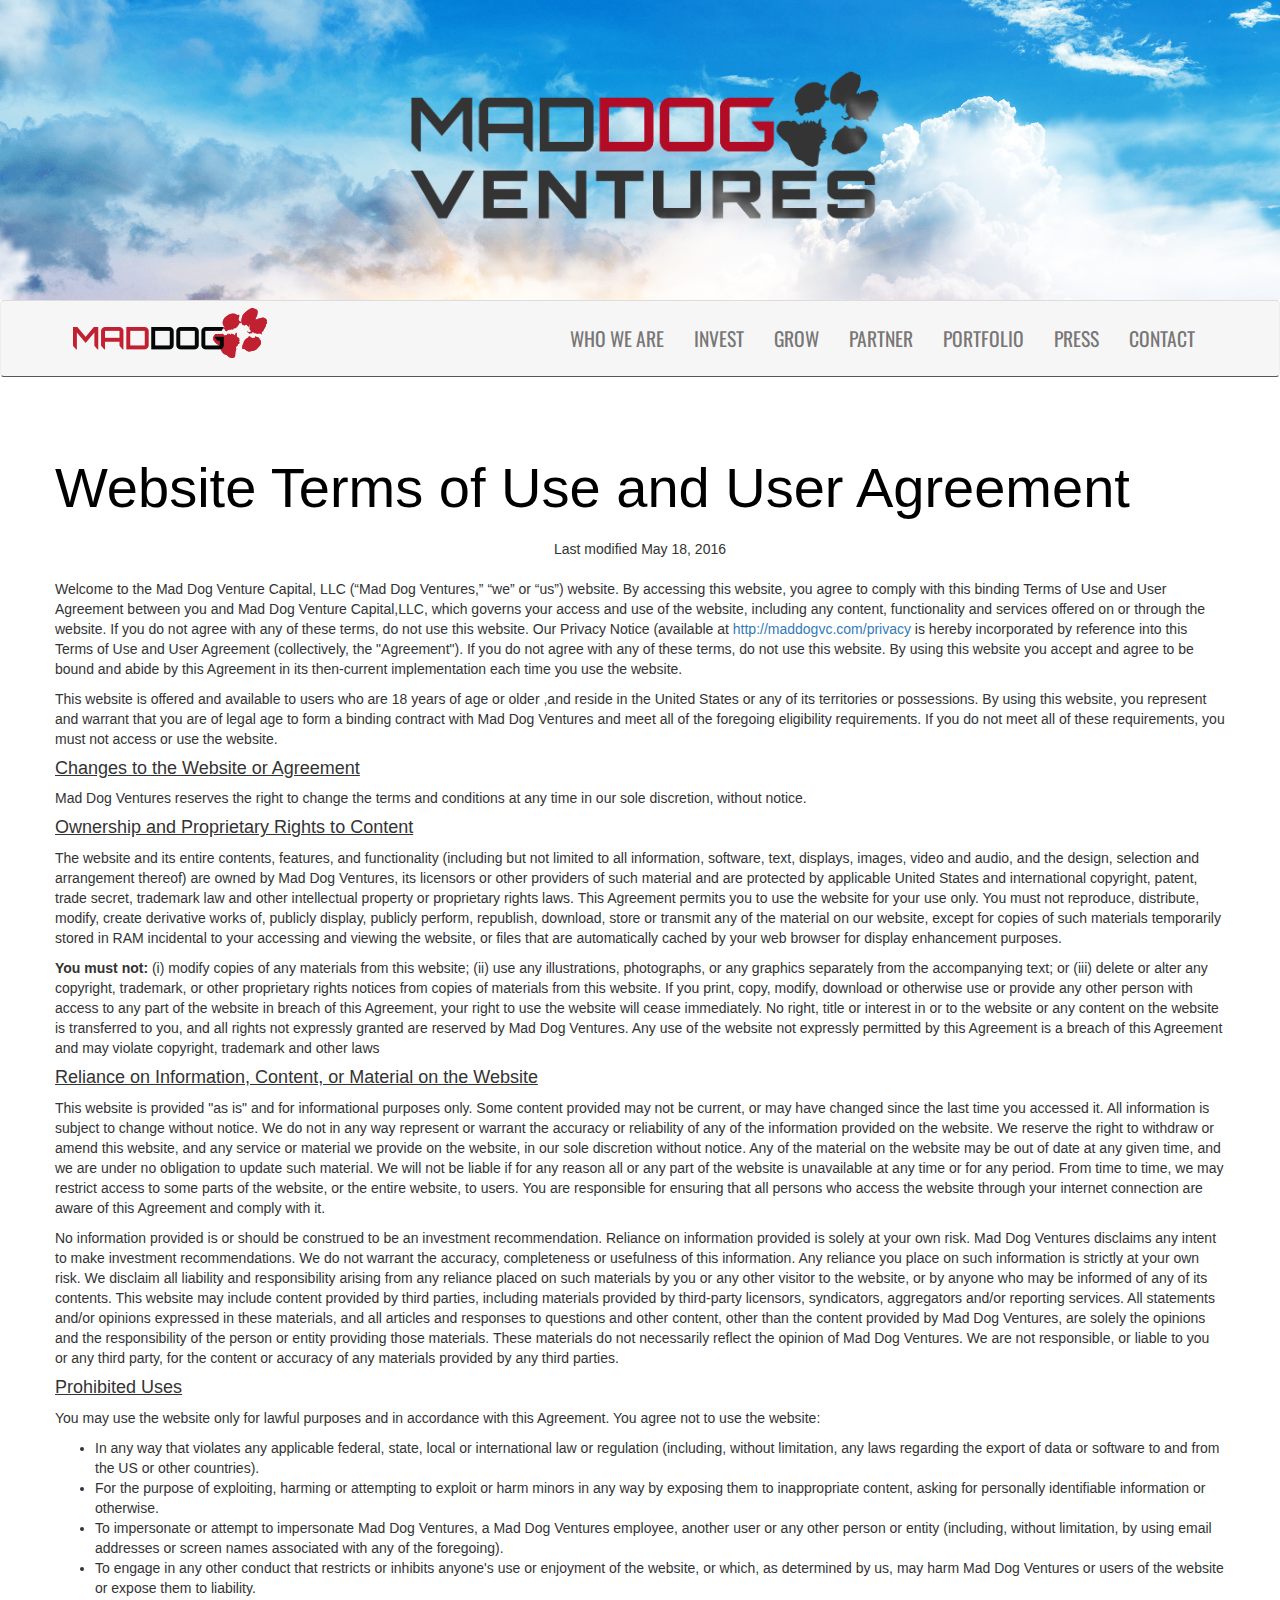
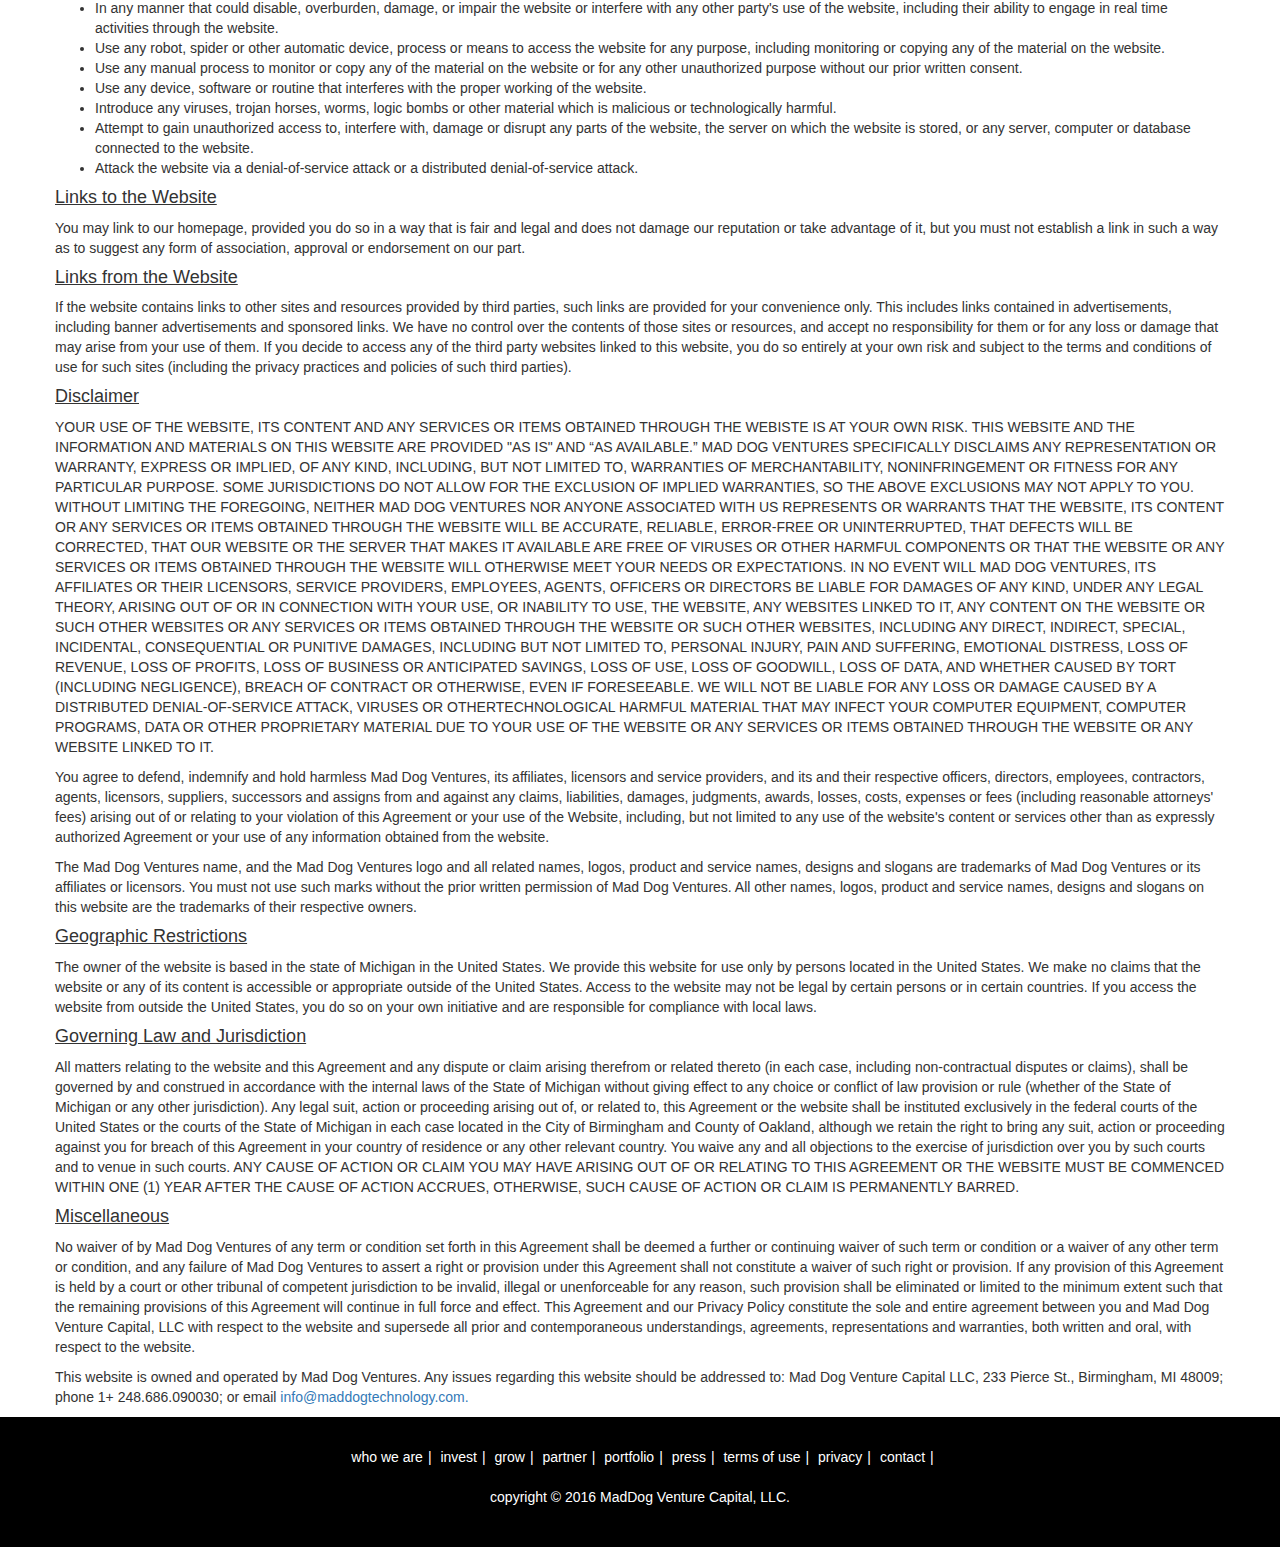
<file: terms.html>
<head>
  <meta charset="utf-8">
  <meta http-equiv="X-UA-Compatible" content="IE=edge,chrome=1">
  <title>Terms of Use | MadDog</title>
  <meta name="description" content="MadDog">
  <meta name="viewport" content="width=1280">
  <link rel="stylesheet" href="css/bootstrap2.min.css">
<link rel="stylesheet" href="https://maxcdn.bootstrapcdn.com/font-awesome/4.4.0/css/font-awesome.min.css">
  <link rel="stylesheet" href="css/maddogvc.css">
  <link rel="stylesheet" type="text/css" href="css/bookblock.css" />

  <link href='http://fonts.googleapis.com/css?family=Fjalla+One|Oswald:400,700,300' rel='stylesheet' type='text/css'>
  <script src="js/modernizr.custom.js"></script>

</head>
<body>
  <div id="cover">
      <div id="backLayer"></div>
      <div class="container" style="position: relative; height: 100%;">
        <img id="headline" alt="MadDog Ventures" src="img/maddogvcheader.png"/>
      </div>
      <div id="frontLayer"></div>
  </div>
  <nav id="nav_bar" class="navbar navbar-default">
      <div class="container">
        <div class="navbar-header">
          <button type="button" class="navbar-toggle collapsed" data-toggle="collapse" data-target="#navbar" aria-expanded="false" aria-controls="navbar">
            <span class="sr-only">Toggle navigation</span>
            <span class="icon-bar"></span>
            <span class="icon-bar"></span>
            <span class="icon-bar"></span>
          </button>
          <a class="navbar-brand" href="/"><img src="img/maddogvc.png"/></a>
		</div>
        <div id="navbar" class="navbar-collapse collapse">
          <ul class="nav navbar-nav navbar-right">
            <li><a href="index.html#who-we-are">who we are</a></li>
			<li><a href="index.html#how-we-invest">invest</a></li>
            <li><a href="index.html#what-we-do">grow</a></li>
            <li><a href="index.html#partners">partner</a></li>
			<li><a href="index.html#portfolio">portfolio</a></li>
			<li><a href="press.html">press</a></li>
            <li><a href="contact.html">contact</a></li>
          </ul>
        </div><!--/.nav-collapse -->
      </div>
    </nav>
      <div id="content">
        <div class="container" >
          <div class="row">
		<h2> Website Terms of Use and User Agreement</h2>
		  <center>Last modified May 18, 2016</center><br>
		  <p>Welcome to the Mad Dog Venture Capital, LLC (“Mad Dog Ventures,” “we” or “us”) website. By accessing this website, you agree to comply with this binding Terms of Use and User Agreement between you and Mad Dog Venture Capital,LLC, which governs your access and use of the website, including any content, functionality and services offered on or through the website. If you do not agree with any of these terms, do not use this website. Our Privacy Notice (available at <a href="privacy.html">http://maddogvc.com/privacy</a> is hereby incorporated by reference into this Terms of Use and User Agreement (collectively, the "Agreement").  If you do not agree with any of these terms, do not use this website.  By using this website you accept and agree to be bound and abide by this Agreement in its then-current implementation each time you use the website.
		  
		  <p>This website is offered and available to users who are 18 years of age or older ,and reside in the United States or any of its territories or possessions.  By using this website, you represent and warrant that you are of legal age to form a binding contract with Mad Dog Ventures and meet all of the foregoing eligibility requirements. If you do not meet all of these requirements, you must not access or use the website.</p>

		<h4><u>Changes to the Website or Agreement</u></h4>
		<p>Mad Dog Ventures reserves the right to change the terms and conditions at any time in our sole discretion, without notice.</p>
				
		<h4><u>Ownership and Proprietary Rights to Content</u></h4>
		<p>The website and its entire contents, features, and functionality (including but not limited to all information, software, text, displays, images, video and audio, and the design, selection and arrangement thereof) are owned by Mad Dog Ventures, its licensors or other providers of such material and are protected by applicable United States and international copyright, patent, trade secret, trademark law and other intellectual property or proprietary rights laws. This Agreement permits you to use the website for your use only.  You must not reproduce, distribute, modify, create derivative works of, publicly display, publicly perform, republish, download, store or transmit any of the material on our website, except for copies of such materials temporarily stored in RAM incidental to your accessing and viewing the website, or files that are automatically cached by your web browser for display enhancement purposes.</p>
				
		<p><b>You must not:</b> (i) modify copies of any materials from this website; (ii) use any illustrations, photographs, or any graphics separately from the accompanying text; or (iii) delete or alter any copyright, trademark, or other proprietary rights notices from copies of materials from this website. If you print, copy, modify, download or otherwise use or provide any other person with access to any part of the website in breach of this Agreement, your right to use the website will cease immediately. No right, title or interest in or to the website or any content on the website is transferred to you, and all rights not expressly granted are reserved by Mad Dog Ventures. Any use of the website not expressly permitted by this Agreement is a breach of this Agreement and may violate copyright, trademark and other laws</p>

		<h4><u>Reliance on Information, Content, or Material on the Website</u></h4>
		<p>This website is provided "as is" and for informational purposes only. Some content provided may not be current, or may have changed since the last time you accessed it. All information is subject to change without notice. We do not in any way represent or warrant the accuracy or reliability of any of the information provided on the website. We reserve the right to withdraw or amend this website, and any service or material we provide on the website, in our sole discretion without notice. Any of the material on the website may be out of date at any given time, and we are under no obligation to update such material. We will not be liable if for any reason all or any part of the website is unavailable at any time or for any period. From time to time, we may restrict access to some parts of the website, or the entire website, to users. You are responsible for ensuring that all persons who access the website through your internet connection are aware of this Agreement and comply with it.</p>
		<p>No information provided is or should be construed to be an investment recommendation. Reliance on information provided is solely at your own risk. Mad Dog Ventures disclaims any intent to make investment recommendations. We do not warrant the accuracy, completeness or usefulness of this information. Any reliance you place on such information is strictly at your own risk. We disclaim all liability and responsibility arising from any reliance placed on such materials by you or any other visitor to the website, or by anyone who may be informed of any of its contents. This website may include content provided by third parties, including materials provided by third-party licensors, syndicators, aggregators and/or reporting services. All statements and/or opinions expressed in these materials, and all articles and responses to questions and other content, other than the content provided by Mad Dog Ventures, are solely the opinions and the responsibility of the person or entity providing those materials. These materials do not necessarily reflect the opinion of Mad Dog Ventures. We are not responsible, or liable to you or any third party, for the content or accuracy of any materials provided by any third parties.</p>

		<h4><u>Prohibited Uses</u></h4>
		<p>You may use the website only for lawful purposes and in accordance with this Agreement.  You agree not to use the website:
		<ul><li>In any way that violates any applicable federal, state, local or international law or regulation (including, without limitation, any laws regarding the export of data or software to and from the US or other countries).</li>
		    <li>For the purpose of exploiting, harming or attempting to exploit or harm minors in any way by exposing them to inappropriate content, asking for personally identifiable information or otherwise.</li>
		    <li>To impersonate or attempt to impersonate Mad Dog Ventures, a Mad Dog Ventures employee, another user or any other person or entity (including, without limitation, by using email addresses or screen names associated with any of the foregoing).</li>
		    <li>To engage in any other conduct that restricts or inhibits anyone's use or enjoyment of the website, or which, as determined by us, may harm Mad Dog Ventures or users of the website or expose them to liability.</li>
		    <li>In any manner that could disable, overburden, damage, or impair the website or interfere with any other party's use of the website, including their ability to engage in real time activities through the website.</li>
		    <li>Use any robot, spider or other automatic device, process or means to access the website for any purpose, including monitoring or copying any of the material on the website.</li>
		    <li>Use any manual process to monitor or copy any of the material on the website or for any other unauthorized purpose without our prior written consent.</li>
		    <li>Use any device, software or routine that interferes with the proper working of the website.</li>
		    <li>Introduce any viruses, trojan horses, worms, logic bombs or other material which is malicious or technologically harmful.</li>
		    <li>Attempt to gain unauthorized access to, interfere with, damage or disrupt any parts of the website, the server on which the website is stored, or any server, computer or database connected to the website.</li>
		    <li>Attack the website via a denial-of-service attack or a distributed denial-of-service attack.</li></ul></p>

		<h4><u>Links to the Website</u></h4>
		<p>You may link to our homepage, provided you do so in a way that is fair and legal and does not damage our reputation or take advantage of it, but you must not establish a link in such a way as to suggest any form of association, approval or endorsement on our part.</p>

		<h4><u>Links from the Website</u></h4>
		<p>If the website contains links to other sites and resources provided by third parties, such links are provided for your convenience only.  This includes links contained in advertisements, including banner advertisements and sponsored links. We have no control over the contents of those sites or resources, and accept no responsibility for them or for any loss or damage that may arise from your use of them.  If you decide to access any of the third party websites linked to this website, you do so entirely at your own risk and subject to the terms and conditions of use for such sites (including the privacy practices and policies of such third parties).</p>

		<h4><u>Disclaimer</u></h4>
		<p>YOUR USE OF THE WEBSITE, ITS CONTENT AND ANY SERVICES OR ITEMS OBTAINED THROUGH THE WEBISTE IS AT YOUR OWN RISK. THIS WEBSITE AND THE INFORMATION AND MATERIALS ON THIS WEBSITE ARE PROVIDED "AS IS" AND “AS AVAILABLE.” MAD DOG VENTURES SPECIFICALLY DISCLAIMS ANY REPRESENTATION OR WARRANTY, EXPRESS OR IMPLIED, OF ANY KIND, INCLUDING, BUT NOT LIMITED TO, WARRANTIES OF MERCHANTABILITY, NONINFRINGEMENT OR FITNESS FOR ANY PARTICULAR PURPOSE. SOME JURISDICTIONS DO NOT ALLOW FOR THE EXCLUSION OF IMPLIED WARRANTIES, SO THE ABOVE EXCLUSIONS MAY NOT APPLY TO YOU. WITHOUT LIMITING THE FOREGOING, NEITHER MAD DOG VENTURES NOR ANYONE ASSOCIATED WITH US REPRESENTS OR WARRANTS THAT THE WEBSITE, ITS CONTENT OR ANY SERVICES OR ITEMS OBTAINED THROUGH THE WEBSITE WILL BE ACCURATE, RELIABLE, ERROR-FREE OR UNINTERRUPTED, THAT DEFECTS WILL BE CORRECTED, THAT OUR WEBSITE OR THE SERVER THAT MAKES IT AVAILABLE ARE FREE OF VIRUSES OR OTHER HARMFUL COMPONENTS OR THAT THE WEBSITE OR ANY SERVICES OR ITEMS OBTAINED THROUGH THE WEBSITE WILL OTHERWISE MEET YOUR NEEDS OR EXPECTATIONS.
		IN NO EVENT WILL MAD DOG VENTURES, ITS AFFILIATES OR THEIR LICENSORS, SERVICE PROVIDERS, EMPLOYEES, AGENTS, OFFICERS OR DIRECTORS BE LIABLE FOR DAMAGES OF ANY KIND, UNDER ANY LEGAL THEORY, ARISING OUT OF OR IN CONNECTION WITH YOUR USE, OR INABILITY TO USE, THE WEBSITE, ANY WEBSITES LINKED TO IT, ANY CONTENT ON THE WEBSITE OR SUCH OTHER WEBSITES OR ANY SERVICES OR ITEMS OBTAINED THROUGH THE WEBSITE OR SUCH OTHER WEBSITES, INCLUDING ANY DIRECT, INDIRECT, SPECIAL, INCIDENTAL, CONSEQUENTIAL OR PUNITIVE DAMAGES, INCLUDING BUT NOT LIMITED TO, PERSONAL INJURY, PAIN AND SUFFERING, EMOTIONAL DISTRESS, LOSS OF REVENUE, LOSS OF PROFITS, LOSS OF BUSINESS OR ANTICIPATED SAVINGS, LOSS OF USE, LOSS OF GOODWILL, LOSS OF DATA, AND WHETHER CAUSED BY TORT (INCLUDING NEGLIGENCE), BREACH OF CONTRACT OR OTHERWISE, EVEN IF FORESEEABLE. WE WILL NOT BE LIABLE FOR ANY LOSS OR DAMAGE CAUSED BY A DISTRIBUTED DENIAL-OF-SERVICE ATTACK, VIRUSES OR OTHERTECHNOLOGICAL HARMFUL MATERIAL THAT MAY INFECT YOUR COMPUTER EQUIPMENT, COMPUTER PROGRAMS, DATA OR OTHER PROPRIETARY MATERIAL DUE TO YOUR USE OF THE WEBSITE OR ANY SERVICES OR ITEMS OBTAINED THROUGH THE WEBSITE OR ANY WEBSITE LINKED TO IT.</p>
		<p>You agree to defend, indemnify and hold harmless Mad Dog Ventures, its affiliates, licensors and service providers, and its and their respective officers, directors, employees, contractors, agents, licensors, suppliers, successors and assigns from and against any claims, liabilities, damages, judgments, awards, losses, costs, expenses or fees (including reasonable attorneys' fees) arising out of or relating to your violation of this Agreement or your use of the Website, including, but not limited to any use of the website's content or services other than as expressly authorized Agreement or your use of any information obtained from the website.</p>
		<p>The Mad Dog Ventures name, and the Mad Dog Ventures logo and all related names, logos, product and service names, designs and slogans are trademarks of Mad Dog Ventures or its affiliates or licensors. You must not use such marks without the prior written permission of Mad Dog Ventures. All other names, logos, product and service names, designs and slogans on this website are the trademarks of their respective owners.</p>

		<h4><u>Geographic Restrictions</u></h4>
		<p>The owner of the website is based in the state of Michigan in the United States. We provide this website for use only by persons located in the United States. We make no claims that the website or any of its content is accessible or appropriate outside of the United States. Access to the website may not be legal by certain persons or in certain countries. If you access the website from outside the United States, you do so on your own initiative and are responsible for compliance with local laws.</p>

		<h4><u>Governing Law and Jurisdiction</u></h4>
		<p>All matters relating to the website and this Agreement and any dispute or claim arising therefrom or related thereto (in each case, including non-contractual disputes or claims), shall be governed by and construed in accordance with the internal laws of the State of Michigan without giving effect to any choice or conflict of law provision or rule (whether of the State of Michigan or any other jurisdiction). Any legal suit, action or proceeding arising out of, or related to, this Agreement or the website shall be instituted exclusively in the federal courts of the United States or the courts of the State of Michigan in each case located in the City of Birmingham and County of Oakland, although we retain the right to bring any suit, action or proceeding against you for breach of this Agreement in your country of residence or any other relevant country. You waive any and all objections to the exercise of jurisdiction over you by such courts and to venue in such courts. ANY CAUSE OF ACTION OR CLAIM YOU MAY HAVE ARISING OUT OF OR RELATING TO THIS AGREEMENT OR THE WEBSITE MUST BE COMMENCED WITHIN ONE (1) YEAR AFTER THE CAUSE OF ACTION ACCRUES, OTHERWISE, SUCH CAUSE OF ACTION OR CLAIM IS PERMANENTLY BARRED.</p>
				
		<h4><u>Miscellaneous</u></h4>
		<p>No waiver of by Mad Dog Ventures of any term or condition set forth in this Agreement shall be deemed a further or continuing waiver of such term or condition or a waiver of any other term or condition, and any failure of Mad Dog Ventures to assert a right or provision under this Agreement shall not constitute a waiver of such right or provision. If any provision of this Agreement is held by a court or other tribunal of competent jurisdiction to be invalid, illegal or unenforceable for any reason, such provision shall be eliminated or limited to the minimum extent such that the remaining provisions of this Agreement will continue in full force and effect. This Agreement and our Privacy Policy constitute the sole and entire agreement between you and Mad Dog Venture Capital, LLC with respect to the website and supersede all prior and contemporaneous understandings, agreements, representations and warranties, both written and oral, with respect to the website.</p>
		<p>This website is owned and operated by Mad Dog Ventures. Any issues regarding this website should be addressed to: Mad Dog Venture Capital LLC, 233 Pierce St., Birmingham, MI 48009; phone 1+ 248.686.090030; or email <a href="mailto:info@maddogtechnology.com"> info@maddogtechnology.com.</a></p>
	 </div>
        </div>
      </div>
      <div class="copyright">
          <div class="secondary-nav">
            <a href="index.html#who-we-are">who we are</a>|
			<a href="index.html#what-we-do">invest</a>|
			<a href="index.html#how-we-invest">grow</a>|
            <a href="index.html#partners">partner</a>|
            <a href="index.html#portfolio">portfolio</a>|
			<a href="press.html">press</a>|
			<a href="terms.html">terms of use</a>|
			<a href="privacy.html">privacy</a>|
            <a href="contact.html">contact</a>|
          </div>
          <p class="legal">copyright &copy; 2016 MadDog Venture Capital, LLC.</p>
      </div>

  <!-- /container -->
  <!-- Bootstrap core JavaScript
    ================================================== -->
  <!-- Placed at the end of the document so the pages load faster -->
  <script src="js/jquery-2.1.4.min.js"></script>
  <script src="js/bootstrap.min.js"></script>

  <script>
  $(document).ready(function() {
    var height = $("#cover").height();

    $(window).resize(function(e) {
      height = $("#cover").height();
    });

    $(window).scroll(function () { 
      if ($(window).scrollTop() > height) {
        $('#nav_bar').addClass('navbar-fixed-top');
        $("#content").css("margin-top", "75px");
      }

      if ($(window).scrollTop() <= height) {
        $('#nav_bar').removeClass('navbar-fixed-top');
        $("#content").css("margin-top", "0px");
      }
    });
  });
  </script>


  <script type="text/javascript" src="js/RequestAnimationFrame.js"></script>
  <script type="text/javascript" src="js/AnimatedCloudLayer.js"></script>

    <script type="text/javascript">
      
      // Going below 20 fps makes the animation choppy.
      var backLayer = new AnimatedCloudLayer({
        fps: 20,
        images: ['img/cloud2.png','img/Cloud400.png'],
        elid: "backLayer",
        num_clouds: 50
      });
      var frontLayer = new AnimatedCloudLayer({
        fps: 20,
        images: ['img/cloud6.png'],
        elid: "frontLayer",
        num_clouds: 10
      });

    </script>
    
    <script src="js/jquerypp.custom.js"></script>
    <script src="js/jquery.bookblock.js"></script>
    <script>
      var Page = (function() {
        
        var config = {
            $bookBlock : $( '#bb-bookblock' ),
            $navNext : $( '#bb-nav-next' ),
            $navPrev : $( '#bb-nav-prev' )
          },
          init = function() {
            config.$bookBlock.bookblock( {
              speed : 800,
              shadowSides : 0.8,
              shadowFlip : 0.7
            } );
            initEvents();
          },
          initEvents = function() {
            
            var $slides = config.$bookBlock.children();

            // add navigation events
            config.$navPrev.on( 'click touchstart', function() {
              if($(".bb-item.first").css('display') == 'block'){
                return false;
              }
              config.$bookBlock.bookblock( 'prev' );
              return false;
            } );

            config.$navNext.on( 'click touchstart', function() {
              config.$bookBlock.bookblock( 'next' );
              return false;
            } );
            
            // add swipe events
            $slides.on( {
              'swipeleft' : function( event ) {
                config.$bookBlock.bookblock( 'next' );
                return false;
              },
              'swiperight' : function( event ) {
                if($(".bb-item.first").css('display') == 'block'){
                  return false;
                }
                config.$bookBlock.bookblock( 'prev' );
                return false;
              }
            } );

            // add keyboard events
            $( document ).keydown( function(e) {
              var keyCode = e.keyCode || e.which,
                arrow = {
                  left : 37,
                  up : 38,
                  right : 39,
                  down : 40
                };

              switch (keyCode) {
                case arrow.left:
                  config.$bookBlock.bookblock( 'prev' );
                  break;
                case arrow.right:
                  config.$bookBlock.bookblock( 'next' );
                  break;
              }
            } );
          };

          return { init : init };

      })();
    </script>
    <script>
        Page.init();
    </script>
</body>
</html>
</file>
<file: css/maddogvc.css>
@font-face {
  font-family: "Bebas Neue";
  src: url("/fonts/BebasNeue-Bold.ttf") format("truetype"); }
html {
  height: 100%; }

body {
  position: relative;
  height: 100%;
  font-family: 'Helvetica Neue' , arial, sans-serif; }

.clearfix:after {
   content: ".";
   visibility: hidden;
   display: block;
   height: 0;
   clear: both;
}
.hidden {
    display: none !important;
}

h2 {
  font-size: 4em;
  color: #000; }

h3 {
  font-size: 18px;
  line-height: 20px; }

#nav_bar {
  margin-bottom: 0px; }

#nav_bar, #back-border, .gray-row {
  background-color: #F7F6F6; }

#portfolio.gray-row {
  margin-top: 85px; }
  #portfolio.gray-row h2 {
    margin-top: 85px; }

.job {
  padding: 20px 0; }
  .job h4 {
    padding-bottom: 20px; }

#book-row {
  position: relative;
  margin-top: 20px; }

#back-border {
  position: absolute;
  height: 80%;
  width: 100%;
  top: -2%; }

#content h2, #content h3 {
  font-weight: 200;
  margin: 80px 0 20px; }
  #content h2#turn, #content h3#turn {
    font-family: 'Fjalla One';
    text-transform: uppercase;
    text-align: center;
    padding-top: 10px;
    margin-top: 10px;
    color: #AF0923; }
#content h3 {
  color: #626262;
  margin: 0 0 30px; }
#content hr {
  margin-top: -25px;
  margin-bottom: 35px;
  border: 0;
  border-top: 9px solid #AF0923;
  width: 42%;
  margin-left: 0; }
#content > .row {
  padding-bottom: 30px;
  padding-top: 30px; }

#partners p, #portfolio p {
  max-width: 300px;
  margin: auto;
  padding-bottom: 30px; }

#partners {
  padding-top: 10px; }
  #partners .windows {
    position: absolute;
    top: 0;
    left: 0;
    width: 100%; }
  #partners .window.off {
    fill: #4E4E56; }
  #partners .window.on {
    fill: #E6E6E6; }

.partners h3, .partners h4, .partners h5, .partners h6 {
  text-transform: uppercase; }
.partners h3 {
  padding-bottom: 10px; }
.partners .media {
  padding: 0 50px; }
  .partners .media .media-left {
    padding-right: 30px; }

#portfolio p {
  text-align: center; }
#portfolio img {
  height: auto;
  max-width: 100%; }
#portfolio .prj {
  margin: 0 2% 50px;
  padding: 2% 2% 0px;
  border: 2px solid transparent;
  height: 325px;
  background-color: #fff; }
#portfolio .resolute {
  border-color: #F89E54; }
#portfolio .doxbox {
  border-color: #54ACE1; }
#portfolio .lenderful {
  border-color: #6DC52D; }
#portfolio .perfect {
  border-color: #AF0923; }
#portfolio .aqua {
  border-color: #028482; }
#portfolio .obi {
  border-color: #FFCC00; }
#portfolio .scrappost {
  border-color: #008080; }
#portfolio .dmr {
  border-color: #663399; }
#portfolio .service {
  border-color: #FF0000; }
#portfolio > .row:last-child {
  border-bottom: none; }

.footer {
  background-color: #222;
  text-align: center;
  padding: 30px;
  color: white; }
  .footer p {
    max-width: 400px;
    padding: 20px 0px;
    margin: auto; }
  .footer a {
    color: white; }

.copyright {
  background-color: black;
  text-align: center;
  padding: 30px;
  color: white; }

#cover {
  width: 100%;
  /* Add to maintain full page image */
  /*height: 100%; */
  height: 300px;
  position: relative;
  text-align: center;
  background-color: #C5D9E7;
  background-image: url("/img/sky-two.png");
  background-size: cover;
  background-repeat: no-repeat;
  background-position: 50% 50%; }
  #cover.full {
    height: 600px; }

.navbar-brand {
  padding: 7px 15px; }
.navbar-brand img{
  display: inline-block; }

.navbar-default {
  border-top: 1px solid #ddd;
  border-bottom-color: #555 }

.navbar-nav a {
  text-transform: uppercase; 
  font-family: 'Oswald', arial, sans-serif;
  color: #555;
  font-size: 1.4em; }

@media (max-width: 1000px) {
  .navbar-nav a {
    font-size: 1em; } }
.navbar-nav > li.active > a {
  padding: 2px !important;
  margin: 27px 15px;
  border-bottom: 3px solid #AF0923;
  background-color: #F7F6F6 !important;
  color: #000; }

.navbar-default .navbar-nav > li > a:hover, .navbar-default .navbar-nav > li > a:focus {
  color: #AF0923;
  background-color: transparent; }

.navbar-fixed-top .navbar-collapse {
  padding-left: 1px;
  padding-right: 15px !important; }

#backLayer, #frontLayer {
  position: absolute;
  z-index: 1;
  left: 0;
  top: 0; }

#frontLayer {
  z-index: 3; }

img#headline {
  max-width:100%;
  max-height: 100%;
}


#book-container {
  width: 90%;
  margin: auto;
  position: relative; }

#bb-nav-prev {
  position: absolute;
  left: -7%;
  top: 45%; }

#bb-nav-next {
  position: absolute;
  right: -7%;
  top: 45%; }

a.bb-custom-icon {
  color: inherit; }

@media (max-width: 750px) {
  #flip-instructions p {
    font-size: 12px; } }
@media (max-width: 550px) {
  #flip-instructions p {
    font-size: 10px; } }

blockquote 
{ border-left: 10px solid #AF0923; font-style: italic; }

blockquote .fa-quote-left
{ color: #ccc; }


#map {
  text-align: center;
  margin-bottom: 100px; }
  #map img {
    width: 100%;
    max-width: 1280px;
    height: auto; }

#box {
  background-color: #F08080;
  padding: 20px;
  margin: 20px auto;
  width: 700px;
  height: 150px;
  color: #4E4E56 !important; }
  #box h3 {
    margin: 15px 0 0; }

.show-more {
  cursor: pointer; }
  .show-more i {
    color: #aeca36; }

#branding .colors .block {
  display: inline-block;
  width: 50px;
  height: 50px; }
#branding .font {
  font-size: 24px; }
#branding button {
  margin-bottom: 20px; }

.tile-text {
    width: 33%;
    display: inline-block;
    float: left;
    padding: 0 30px;
    text-align: left;
    color: #6c6c6c;
}
.about .tile-text {
    color: #333;
}
.tile-text h4 {
    text-align: center;
    margin-top: 30px;
}
.tile-name {
  color: #AF0923;
  font-family: 'Oswald';
  font-size: 16px;
  margin-bottom: 5px;
}
.tile-name a { color: #AF0923; }
.tile-image {
    width: 25%;
    display: inline-block;
    margin: auto;
    float: center;
    padding: 25px;
}
.tile-image .tile-image-cont {
    margin-bottom: 10px;
}
.tile-image .tile-image-cont img {
    height: auto;
    max-height: 100%;
    width: auto;
    max-width: 80%;
    padding: 5px;
    border: 1px solid #ccc;
    border-radius: 3px;
}
#row2 .tile-image {
    padding: 10px;
    float: left;
}

/* Main  */
.maddogred {
    color: #AF0923; }
  .maddogred.bg {
      background-color: #AF0923; }

.green {
  color: #AECA36; }
  .green.bg {
    background-color: #AECA36; }

.black {
  color: #232323; }
  .black.bg {
    background-color: #232323; }

/* Lighter */
.lightgreen {
  color: #D6E383; }
  .lightgreen.bg {
    background-color: #D6E383; }

.darkgray, .darkgrey {
  color: #4E4E56; }
  .darkgray.bg, .darkgrey.bg {
    background-color: #4E4E56; }

/* Accent */
.teal {
  color: #7AC8C0; }
  .teal.bg {
    background-color: #7AC8C0; }

.yellowgreen {
  color: #E1D931; }
  .yellowgreen.bg {
    background-color: #E1D931; }

.brightgreen {
  color: #8EA83C; }
  .brightgreen.bg {
    background-color: #8EA83C; }

/* Text */
.lightgray, .lightgrey {
  color: #E9ECED; }
  .lightgray.bg, .lightgrey.bg {
    background-color: #E9ECED; }

.gray, .grey {
  color: #abaaa9; }
  .gray.bg, .grey.bg {
    background-color: #abaaa9; }

.blackest {
  color: #000000; }
  .blackest.bg {
    background-color: #000000; }

.hnreg {
  font-family: "Helvetica Neue", sans-serif;
  font-weight: normal; }

.hnit {
  font-family: "Helvetica Neue", sans-serif;
  font-style: italic; }

.hnbld {
  font-family: "Helvetica Neue", sans-serif;
  font-weight: bold; }

.hnbldit {
  font-family: "Helvetica Neue", sans-serif;
  font-weight: bold;
  font-style: italic; }

.hnconbld {
  font-family: "Helvetica Neue", sans-serif;
  font-weight: bold;
  text-transform: uppercase; }

.hnlt {
  font-family: "Helvetica Neue Light", sans-serif;
  font-weight: 100; }

.bebasn {
  font-family: "Bebas Neue", sans-serif; }

.btn.btn-mdsuccess {
  color: #E9ECED;
  /* Permalink - use to edit and share this gradient: http://colorzilla.com/gradient-editor/#9cc81f+0,90bc23+50,8bb724+51,87b226+100 */
  background: #9cc81f;
  /* Old browsers */
  background: -moz-linear-gradient(top, #9cc81f 0%, #90bc23 50%, #8bb724 51%, #87b226 100%);
  /* FF3.6+ */
  background: -webkit-gradient(linear, left top, left bottom, color-stop(0%, #9cc81f), color-stop(50%, #90bc23), color-stop(51%, #8bb724), color-stop(100%, #87b226));
  /* Chrome,Safari4+ */
  background: -webkit-linear-gradient(top, #9cc81f 0%, #90bc23 50%, #8bb724 51%, #87b226 100%);
  /* Chrome10+,Safari5.1+ */
  background: -o-linear-gradient(top, #9cc81f 0%, #90bc23 50%, #8bb724 51%, #87b226 100%);
  /* Opera 11.10+ */
  background: -ms-linear-gradient(top, #9cc81f 0%, #90bc23 50%, #8bb724 51%, #87b226 100%);
  /* IE10+ */
  background: linear-gradient(to bottom, #9cc81f 0%, #90bc23 50%, #8bb724 51%, #87b226 100%);
  /* W3C */
  filter: progid:DXImageTransform.Microsoft.gradient( startColorstr='#9cc81f', endColorstr='#87b226',GradientType=0 );
  /* IE6-9 */ }
  .btn.btn-mdsuccess:hover, .btn.btn-mdsuccess.hover {
    color: #4E4E56;
    /* Permalink - use to edit and share this gradient: http://colorzilla.com/gradient-editor/#81ab27+0,94c121+50,90bc22+51,a2d01d+100 */
    background: #81ab27;
    /* Old browsers */
    background: -moz-linear-gradient(top, #81ab27 0%, #94c121 50%, #90bc22 51%, #a2d01d 100%);
    /* FF3.6+ */
    background: -webkit-gradient(linear, left top, left bottom, color-stop(0%, #81ab27), color-stop(50%, #94c121), color-stop(51%, #90bc22), color-stop(100%, #a2d01d));
    /* Chrome,Safari4+ */
    background: -webkit-linear-gradient(top, #81ab27 0%, #94c121 50%, #90bc22 51%, #a2d01d 100%);
    /* Chrome10+,Safari5.1+ */
    background: -o-linear-gradient(top, #81ab27 0%, #94c121 50%, #90bc22 51%, #a2d01d 100%);
    /* Opera 11.10+ */
    background: -ms-linear-gradient(top, #81ab27 0%, #94c121 50%, #90bc22 51%, #a2d01d 100%);
    /* IE10+ */
    background: linear-gradient(to bottom, #81ab27 0%, #94c121 50%, #90bc22 51%, #a2d01d 100%);
    /* W3C */
    filter: progid:DXImageTransform.Microsoft.gradient( startColorstr='#81ab27', endColorstr='#a2d01d',GradientType=0 );
    /* IE6-9 */ }

.btn.btn-mdprimary {
  color: #E9ECED;
  /* Permalink - use to edit and share this gradient: http://colorzilla.com/gradient-editor/#4f5052+0,3c3c3c+50,333333+51,232221+100 */
  background: #4f5052;
  /* Old browsers */
  background: -moz-linear-gradient(top, #4f5052 0%, #3c3c3c 50%, #333333 51%, #232221 100%);
  /* FF3.6+ */
  background: -webkit-gradient(linear, left top, left bottom, color-stop(0%, #4f5052), color-stop(50%, #3c3c3c), color-stop(51%, #333333), color-stop(100%, #232221));
  /* Chrome,Safari4+ */
  background: -webkit-linear-gradient(top, #4f5052 0%, #3c3c3c 50%, #333333 51%, #232221 100%);
  /* Chrome10+,Safari5.1+ */
  background: -o-linear-gradient(top, #4f5052 0%, #3c3c3c 50%, #333333 51%, #232221 100%);
  /* Opera 11.10+ */
  background: -ms-linear-gradient(top, #4f5052 0%, #3c3c3c 50%, #333333 51%, #232221 100%);
  /* IE10+ */
  background: linear-gradient(to bottom, #4f5052 0%, #3c3c3c 50%, #333333 51%, #232221 100%);
  /* W3C */
  filter: progid:DXImageTransform.Microsoft.gradient( startColorstr='#4f5052', endColorstr='#232221',GradientType=0 );
  /* IE6-9 */ }
  .btn.btn-mdprimary:hover, .btn.btn-mdprimary.hover {
    color: #919191;
    /* Permalink - use to edit and share this gradient: http://colorzilla.com/gradient-editor/#242222+0,383738+50,424243+51,545556+100 */
    background: #242222;
    /* Old browsers */
    background: -moz-linear-gradient(top, #242222 0%, #383738 50%, #424243 51%, #545556 100%);
    /* FF3.6+ */
    background: -webkit-gradient(linear, left top, left bottom, color-stop(0%, #242222), color-stop(50%, #383738), color-stop(51%, #424243), color-stop(100%, #545556));
    /* Chrome,Safari4+ */
    background: -webkit-linear-gradient(top, #242222 0%, #383738 50%, #424243 51%, #545556 100%);
    /* Chrome10+,Safari5.1+ */
    background: -o-linear-gradient(top, #242222 0%, #383738 50%, #424243 51%, #545556 100%);
    /* Opera 11.10+ */
    background: -ms-linear-gradient(top, #242222 0%, #383738 50%, #424243 51%, #545556 100%);
    /* IE10+ */
    background: linear-gradient(to bottom, #242222 0%, #383738 50%, #424243 51%, #545556 100%);
    /* W3C */
    filter: progid:DXImageTransform.Microsoft.gradient( startColorstr='#242222', endColorstr='#545556',GradientType=0 );
    /* IE6-9 */ }

#content .show-block {
  position: absolute;
  background-color: #AF0923;
  color: #fff;
  top: 0;
  width: 100%;
  height: 100%;
  padding: 5px; }
  #content .show-block h2 {
    text-transform: uppercase;
    color: #fff;
    margin: 5px 0 0;
    font-size: 3.5em; }
  #content .show-block p {
    font-size: 20px; }
    @media (max-width: 991px) {
      #content .show-block p {
        font-size: 16px; } }
  @media (max-width: 768px) {
    #content .show-block {
      background-color: transparent;
      color: #333;
      top: 20px;
      width: initial;
      height: initial;
      padding: 5px;
      left: 150px;
      text-align: left;
      display: inline; } }

@media (max-width: 768px) {
  #content .hover-block .main,
  #content .hover-block .show-block.hide {
    display: inline-block !important;
    width: initial;
    float: left; }
    #content .hover-block .main h2,
    #content .hover-block .show-block.hide h2 {
      color: #AF0923; } }

.hover-block {
  width: 19%;
  display: inline-block;
  position: relative; }
  @media (max-width: 768px) {
    .hover-block {
      width: 100%;
      display: block;
      clear: both;
     padding-top: 20px; } 
     .hover-block h4 {
      display: none;
     }
  }

#how-we-invest img {
  max-width: 80%;
  cursor: pointer; }
  @media (max-width: 768px) {
    #how-we-invest img {
      max-width: 100px;
      margin-left: 40px; } }

#who-we-are h4 {
  text-transform: uppercase;
  font-size: 1.2em; }
  @media (max-width: 768px) {
    #who-we-are h4 {
      display: none; } }

.secondary-nav a {
  padding: 0px 5px 20px;
  color: #fff;
  display: inline-block; }
  .secondary-nav a:hover {
    color: #ccc; }

svg#what-svg #line {
  stroke: #abaaa9; }
svg#what-svg .click {
  cursor: pointer; }

#what-we-do .what {
  width: 100px;
  height: 100px;
  position: relative;
  border: 2px solid #ccc;
  margin: 20px auto;
  cursor: pointer; }
  #what-we-do .what img {
    width: 100%;
    height: 100%;
    z-index: 2;
    background-color: white;
    position: relative; }
  #what-we-do .what .line {
    position: absolute;
    top: 50%;
    width: 250px;
    height: 2px;
    border-bottom: 2px solid #000;
    z-index: 1; }
    #what-we-do .what .line.up, #what-we-do .what .line.down {
      height: 50px;
      width: 230px; }
    #what-we-do .what .line.up {
      border-bottom: 2px solid #000;
      top: 0%; }
    #what-we-do .what .line.down {
      border-top: 2px solid #000;
      border-bottom: 0;
      -moz-transform: skew(45deg);
      -webkit-transform: skew(45deg);
      transform: skew(45deg); }
    #what-we-do .what .line.right {
      left: 50px;
      border-right: 2px solid #000; }
    #what-we-do .what .line.left {
      right: 50px;
      border-left: 2px solid #000; }
    #what-we-do .what .line.right.down, #what-we-do .what .line.left.up {
      -moz-transform: skew(45deg);
      -webkit-transform: skew(45deg);
      transform: skew(45deg); }
    #what-we-do .what .line.right.up, #what-we-do .what .line.left.down {
      -moz-transform: skew(-45deg);
      -webkit-transform: skew(-45deg);
      transform: skew(-45deg); }
  #what-we-do .what > .line {
    border-color: #ccc !important; }
  #what-we-do .what.active > .line {
    border-color: #000 !important; }
  #what-we-do .what.active {
    border-color: #000; }
  #what-we-do .what .fade {
    position: absolute;
    z-index: 3;
    width: 100%;
    height: 100%;
    top: 0;
    left: 0;
    background-color: #fff;
    opacity: 0.5; }
  #what-we-do .what.active > .fade {
    opacity: 0; }
#what-we-do .what-text {
  border: 2px solid #000;
  width: 300px;
  height: 300px;
  margin: 40px auto;
  z-index: 2;
  background-color: #fff;
  position: relative;
  display: table; }
  #what-we-do .what-text .text {
    display: table-cell;
    width: 100%;
    height: 100%;
    vertical-align: middle;
    text-align: center;
    font-size: 24px;
    padding: 20px; }

#contact-form, #team, #community {
  margin-bottom: 100px; }

img.headshot {
  width: 250px;
  margin: 10px;
  height: auto; }

img.madpic {
    width: auto;
    height: auto;
    max-width: 100%; }

/*# sourceMappingURL=redux.css.map */
</file>
<file: css/bookblock.css>
.bb-bookblock {
	width: 100%;
	margin: 0 auto;
	position: relative;
	z-index: 100;
	padding-bottom: 65%;
	-webkit-perspective: 1300px;
	perspective: 1300px;
	-webkit-backface-visibility: hidden;
	backface-visibility: hidden;
}

.bb-page {
	position: absolute;
	-webkit-transform-style: preserve-3d;
	transform-style: preserve-3d;
	-webkit-transition-property: -webkit-transform;
	transition-property: transform;
}

.bb-vertical .bb-page {
	width: 50%;
	height: 100%;
	left: 50%;
	-webkit-transform-origin: left center;
	transform-origin: left center;
}

.bb-horizontal .bb-page {
	width: 100%;
	height: 50%;
	top: 50%;
	-webkit-transform-origin: center top;
	transform-origin: center top;
}

.bb-page > div,
.bb-outer,
.bb-content,
.bb-inner {
	position: absolute;
	height: 100%;
	width: 100%;
	top: 0;
	left: 0;
	-webkit-backface-visibility: hidden;
	backface-visibility: hidden;
}

.bb-vertical .bb-content {
	width: 200%;
}

.bb-horizontal .bb-content {
	height: 200%;
}

.bb-page > div {
	width: 100%;
	-webkit-transform-style: preserve-3d;
	transform-style: preserve-3d;
}

.bb-vertical .bb-back {
	-webkit-transform: rotateY(-180deg);
	transform: rotateY(-180deg);
}

.bb-horizontal .bb-back {
	-webkit-transform: rotateX(-180deg);
	transform: rotateX(-180deg);
}

.bb-outer {
	width: 100%;
	overflow: hidden;
	z-index: 999;
}

.bb-overlay, 
.bb-flipoverlay {
	background-color: rgba(0, 0, 0, 0.7);
	position: absolute;
	top: 0px;
	left: 0px;
	width: 100%;
	height: 100%;
	opacity: 0;
}

.bb-flipoverlay {
	background-color: rgba(0, 0, 0, 0.2);
}

.bb-bookblock.bb-vertical > div.bb-page:first-child,
.bb-bookblock.bb-vertical > div.bb-page:first-child .bb-back {
	-webkit-transform: rotateY(180deg);
	transform: rotateY(180deg);
}

.bb-bookblock.bb-horizontal > div.bb-page:first-child,
.bb-bookblock.bb-horizontal > div.bb-page:first-child .bb-back {
	-webkit-transform: rotateX(180deg);
	transform: rotateX(180deg);
}

/* Content display */
.bb-content {
	background: #FBFBFB;
}

.bb-vertical .bb-front .bb-content {
	left: -100%;
}

.bb-horizontal .bb-front .bb-content {
	top: -100%;
}

/* Flipping classes */
.bb-vertical .bb-flip-next,
.bb-vertical .bb-flip-initial {
	-webkit-transform: rotateY(-180deg);
	transform: rotateY(-180deg);
}

.bb-vertical .bb-flip-prev {
	-webkit-transform: rotateY(0deg);
	transform: rotateY(0deg);
}

.bb-horizontal .bb-flip-next,
.bb-horizontal .bb-flip-initial {
	-webkit-transform: rotateX(180deg);
	transform: rotateX(180deg);
}

.bb-horizontal .bb-flip-prev {
	-webkit-transform: rotateX(0deg);
	transform: rotateX(0deg);
}

.bb-vertical .bb-flip-next-end {
	-webkit-transform: rotateY(-15deg);
	transform: rotateY(-15deg);
}

.bb-vertical .bb-flip-prev-end {
	-webkit-transform: rotateY(-165deg);
	transform: rotateY(-165deg);
}

.bb-horizontal .bb-flip-next-end {
	-webkit-transform: rotateX(15deg);
	transform: rotateX(15deg);
}

.bb-horizontal .bb-flip-prev-end {
	-webkit-transform: rotateX(165deg);
	transform: rotateX(165deg);
}

.bb-item {
	width: 100%;
	height: 100%;
	position: absolute;
	top: 0;
	left: 0;
	display: none;
	background: #FBFBFB;
	z-index: 101;
}
.bb-bookblock img {
	width: 100%;
}

/* No JS */
.no-js .bb-bookblock, 
.no-js ul.bb-custom-grid li {
	width: auto;
	height: auto;
}

.no-js .bb-item {
	display: block;
	position: relative;
}
</file>
